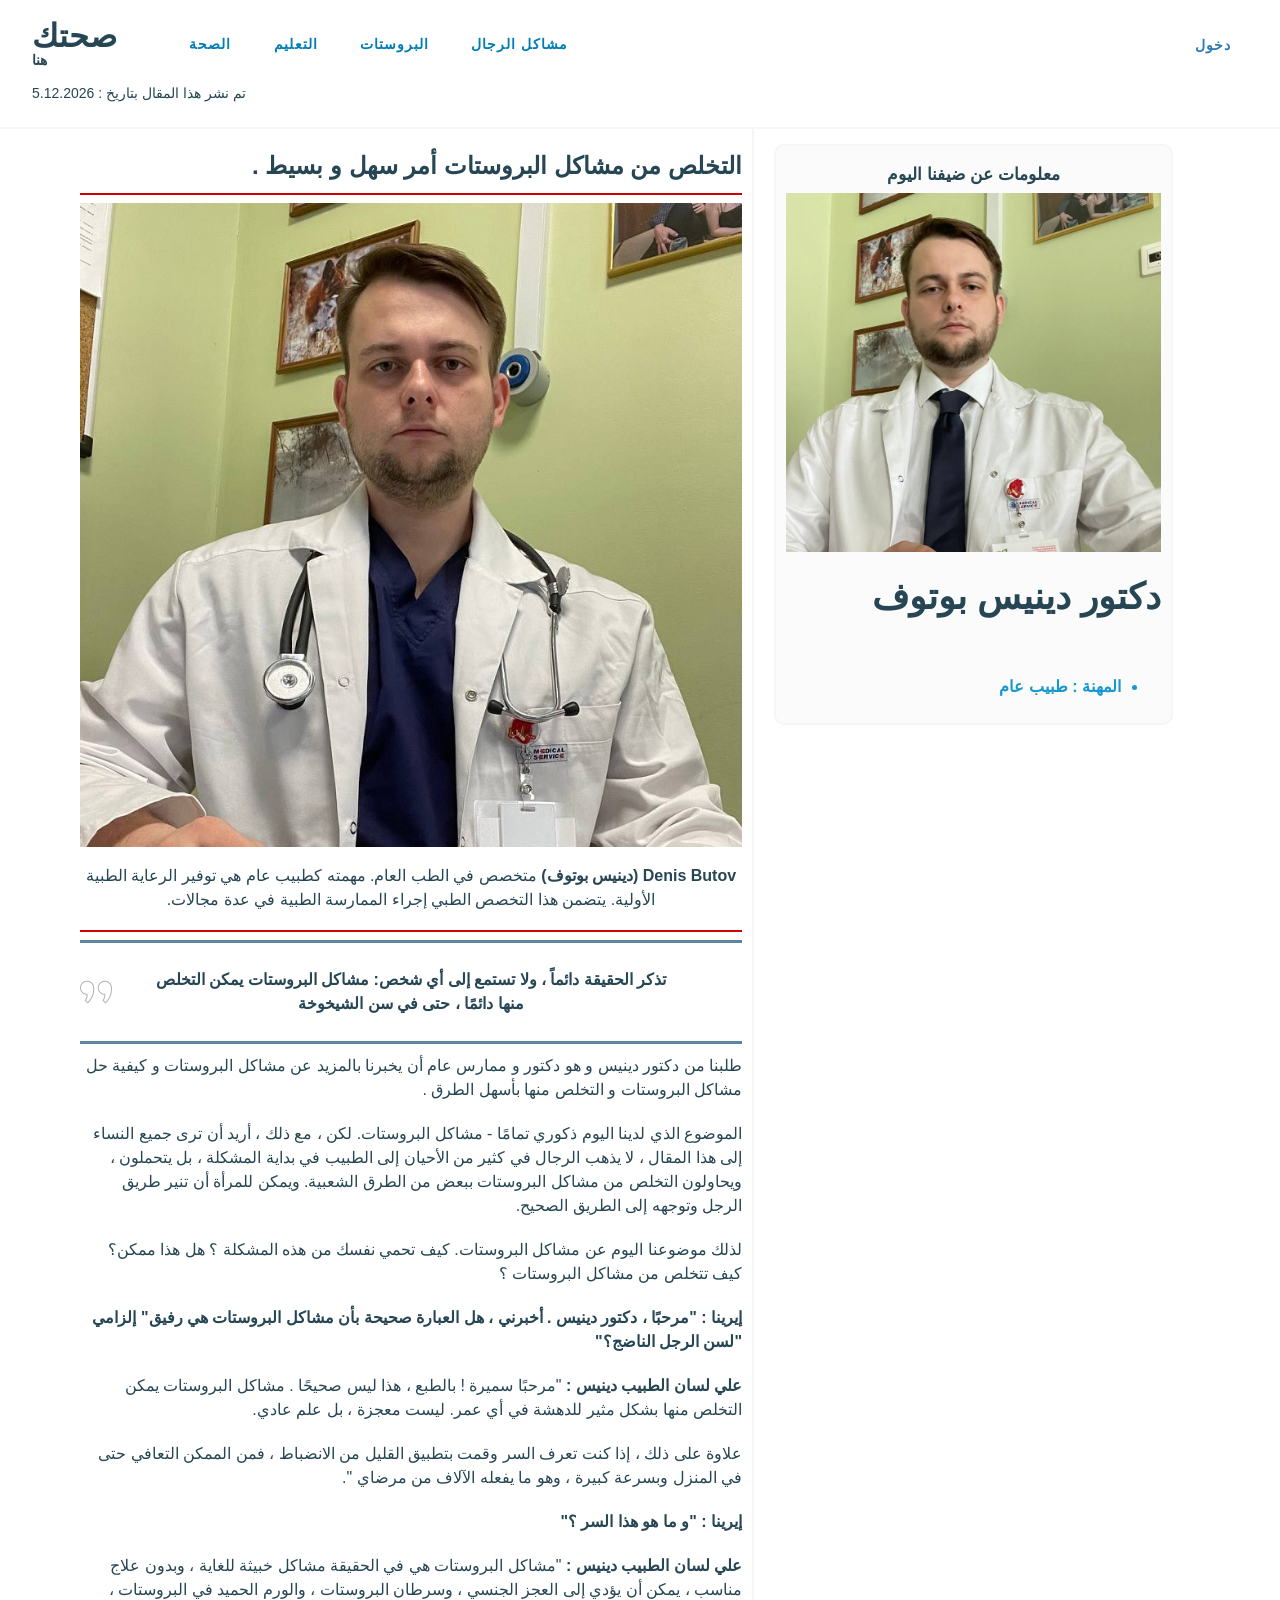
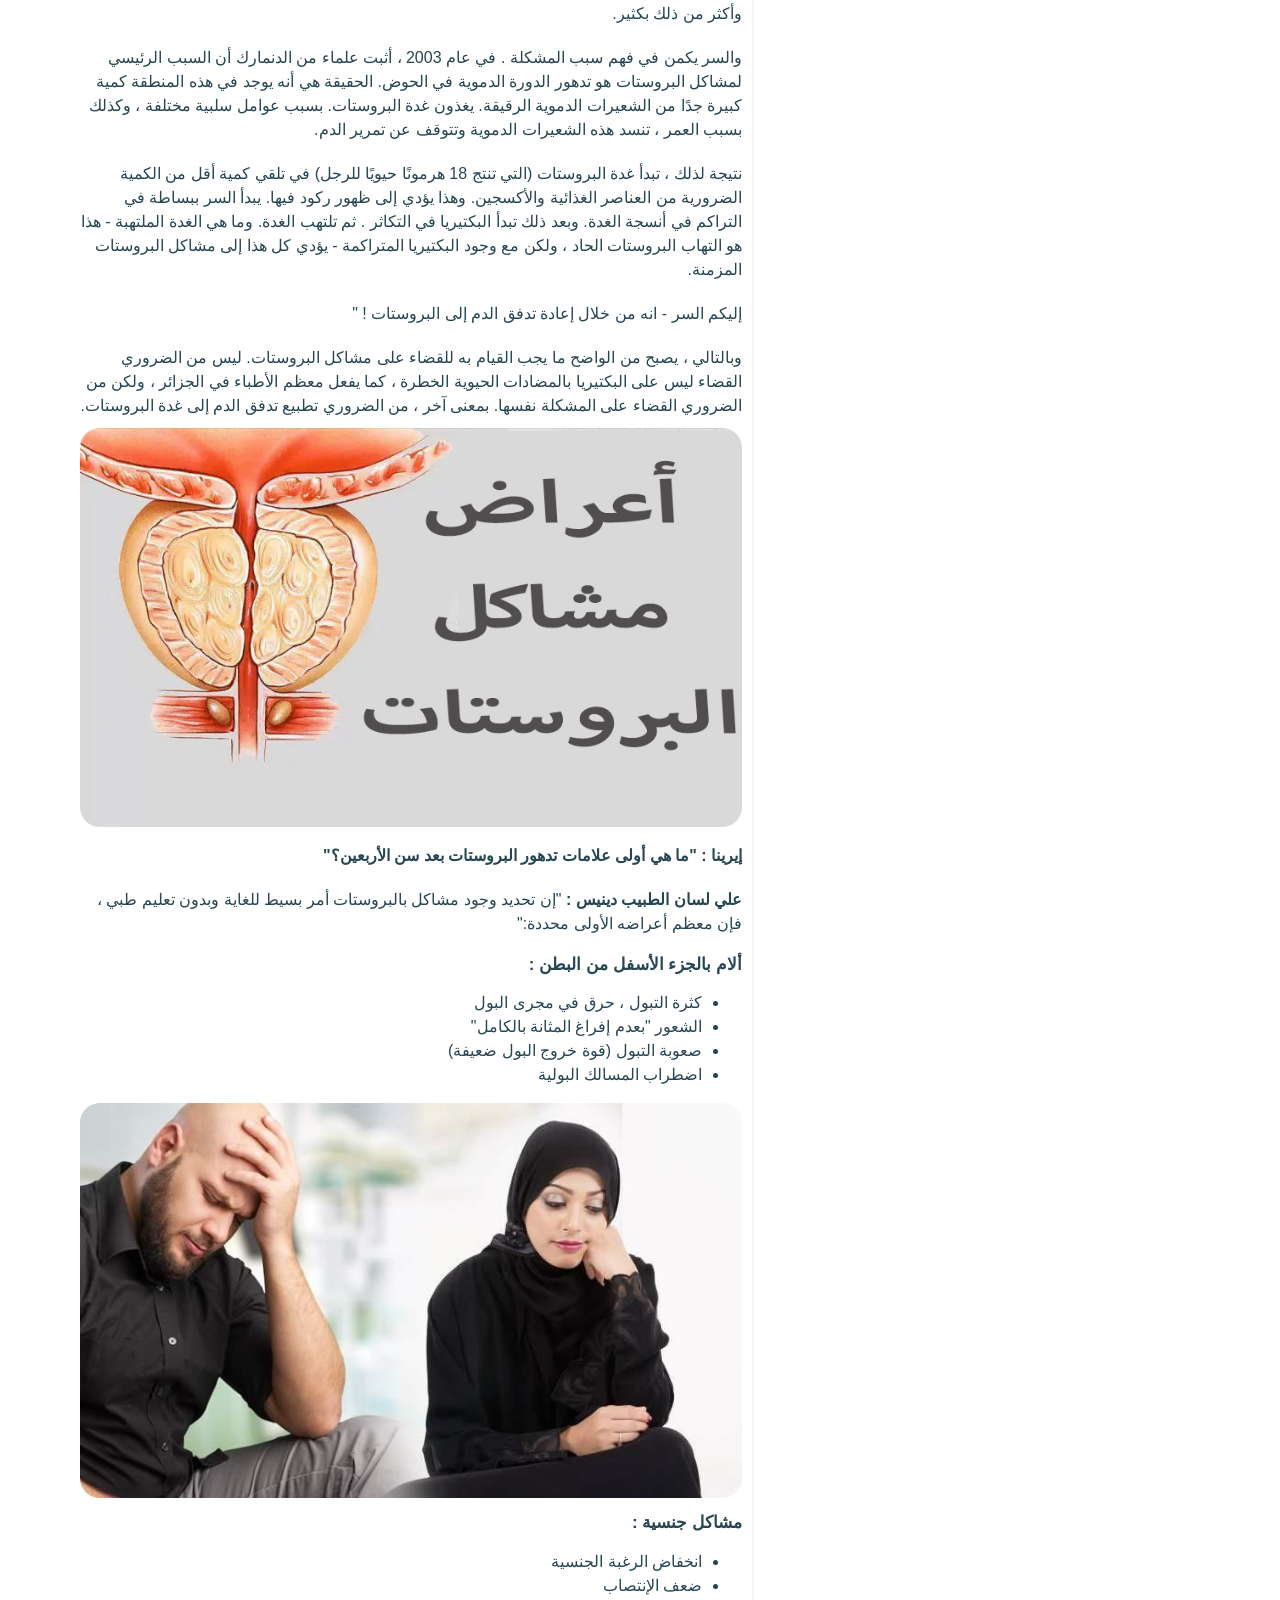
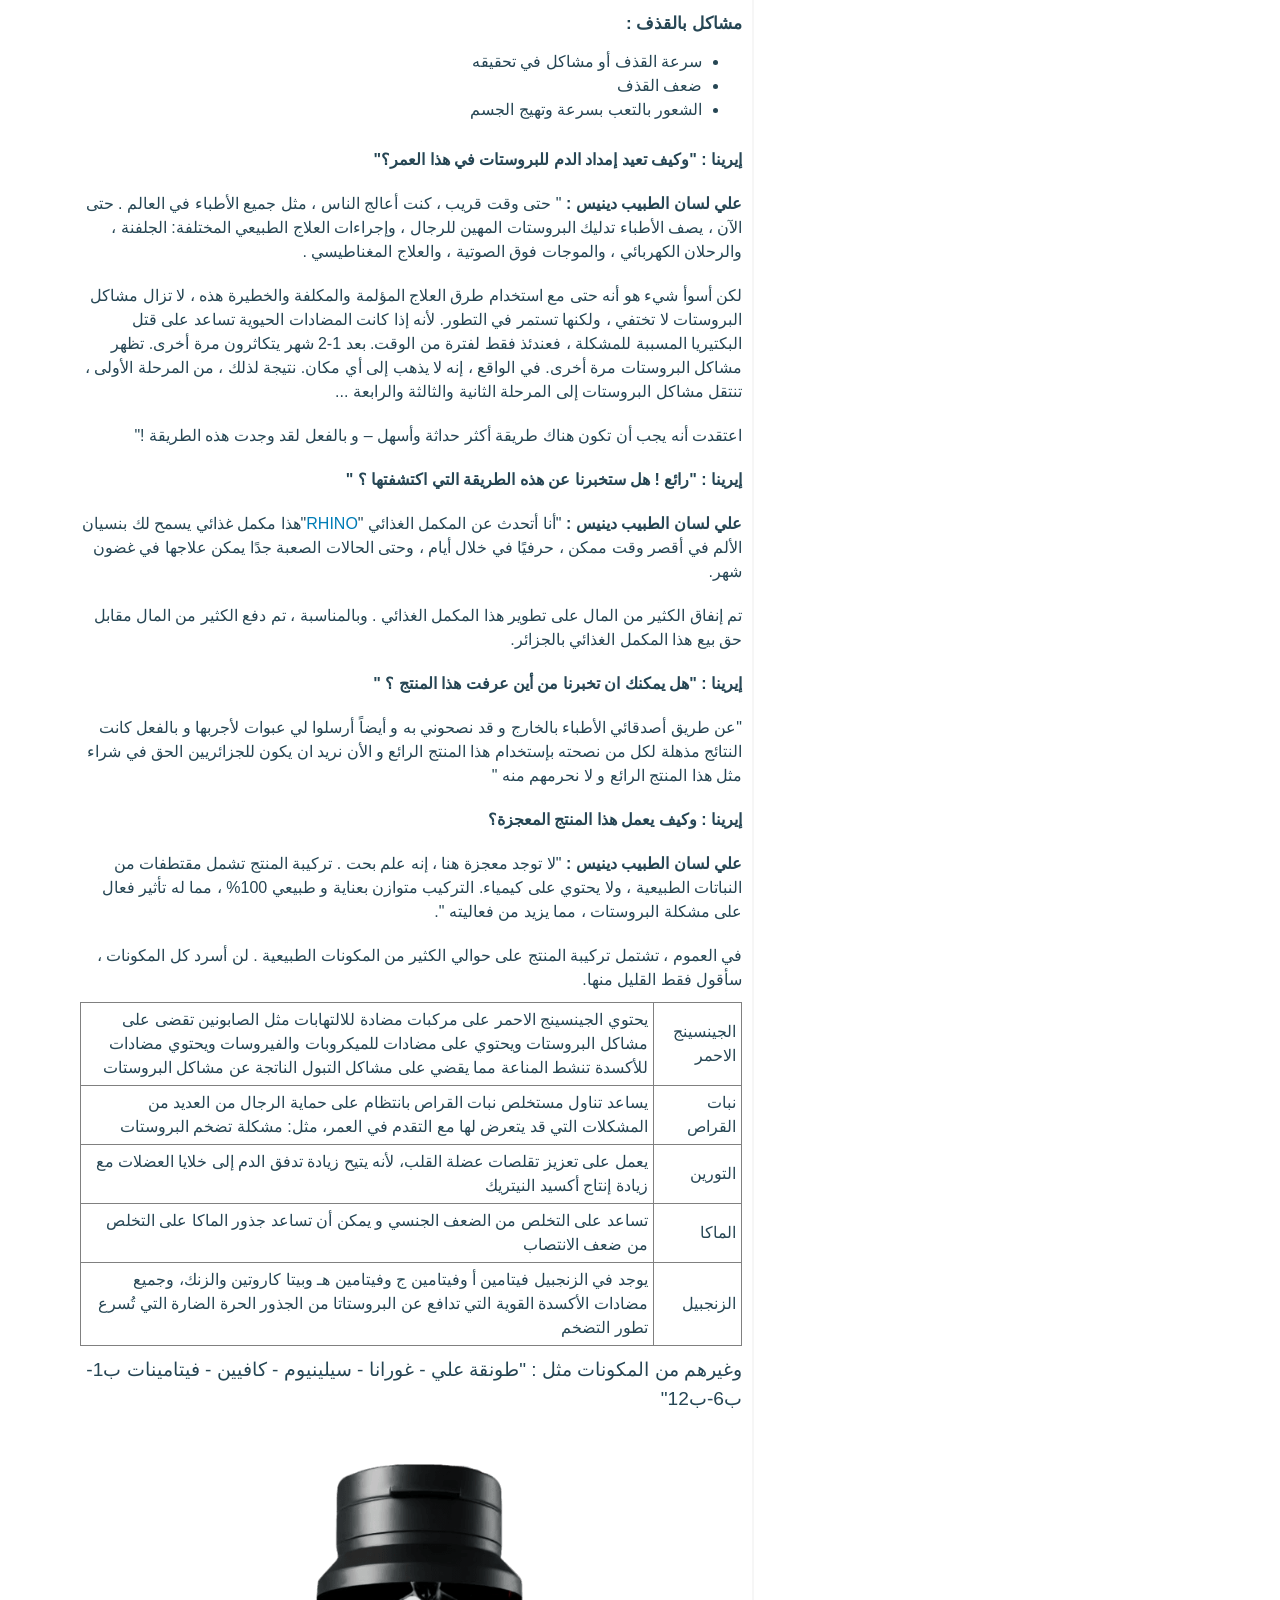
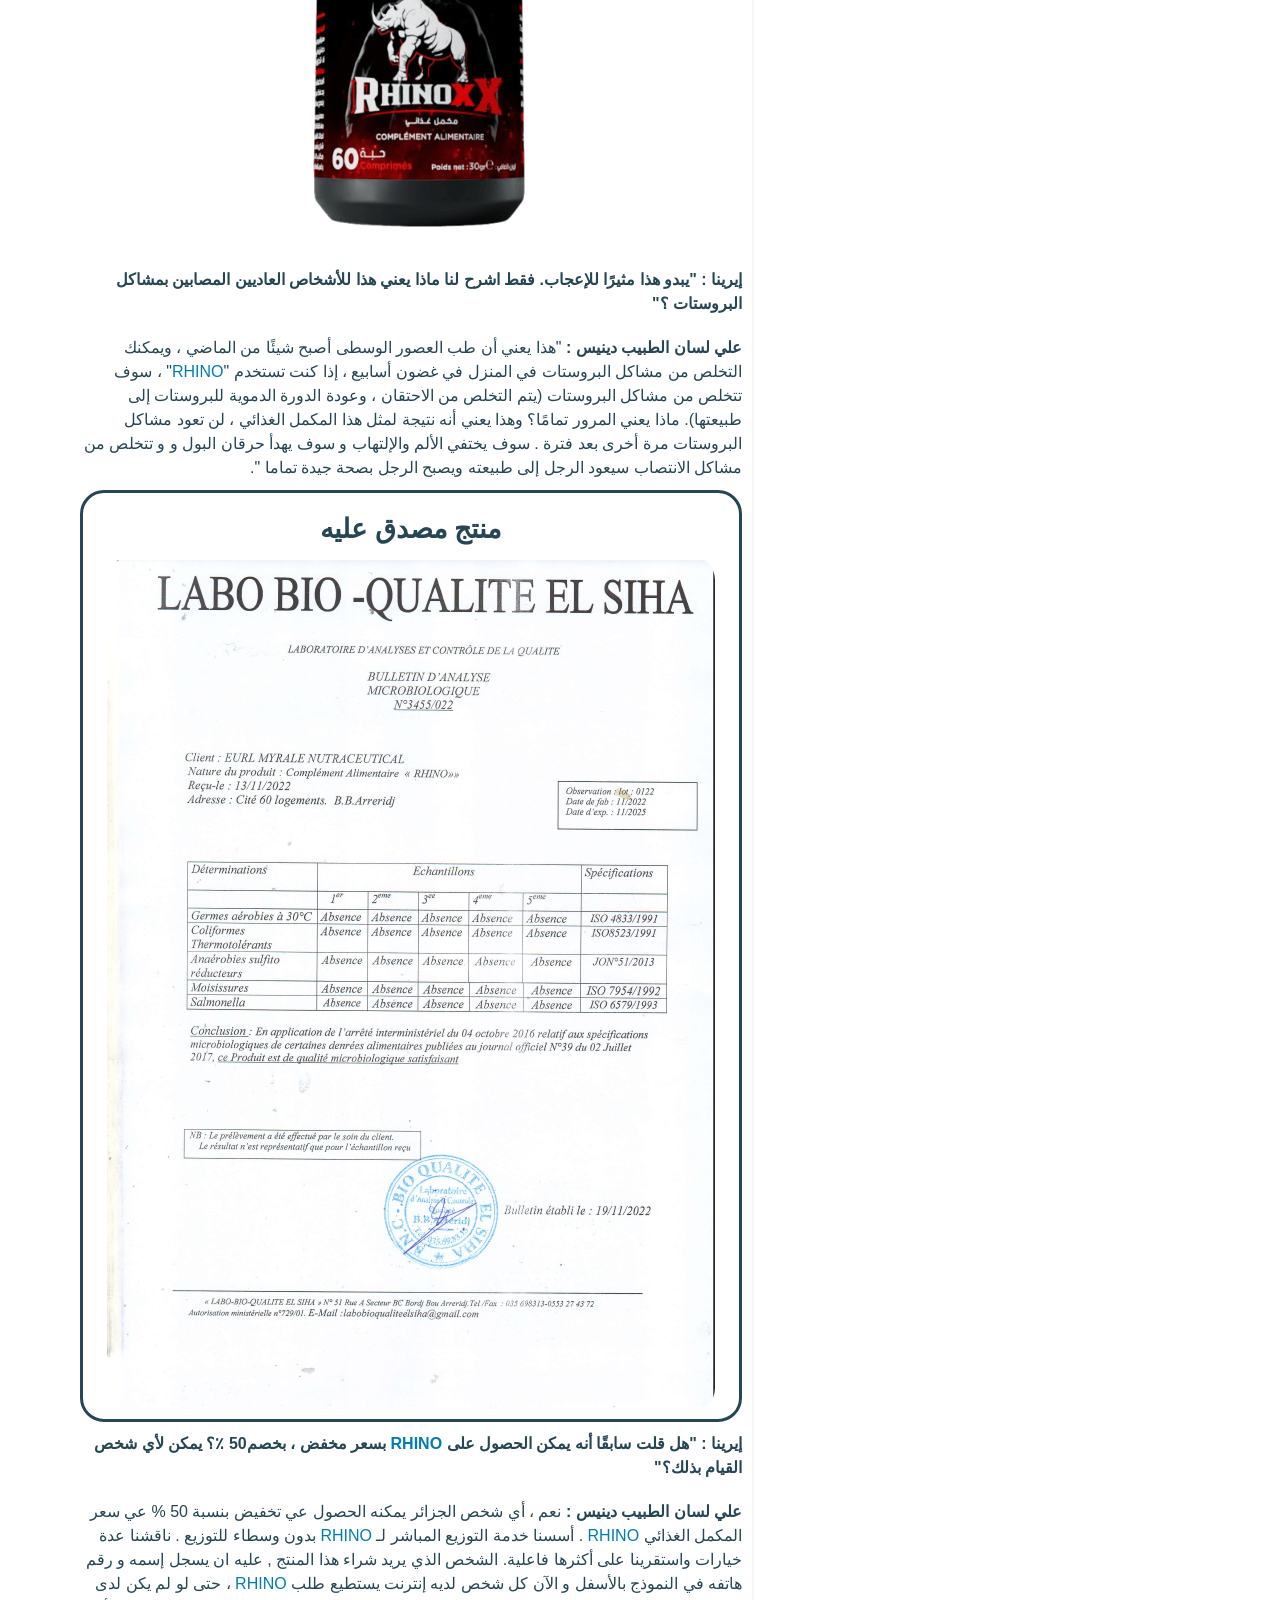
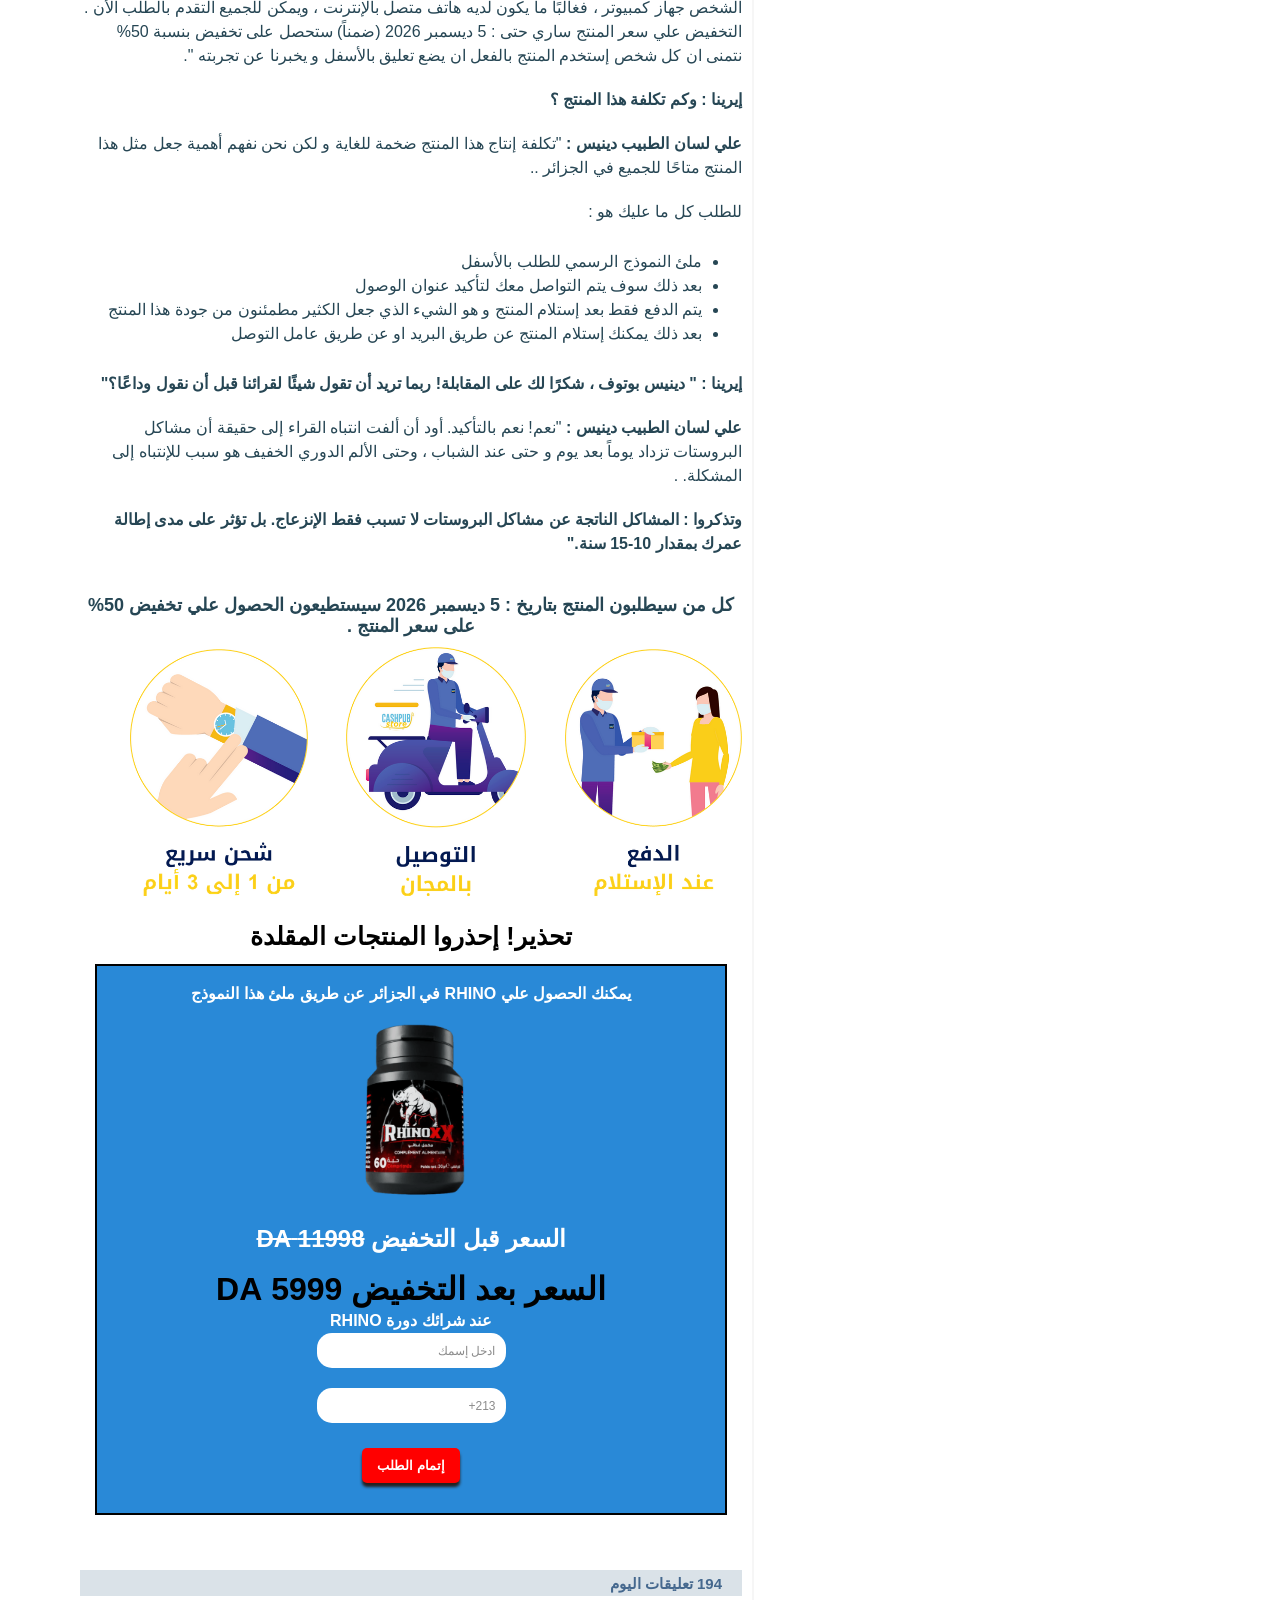
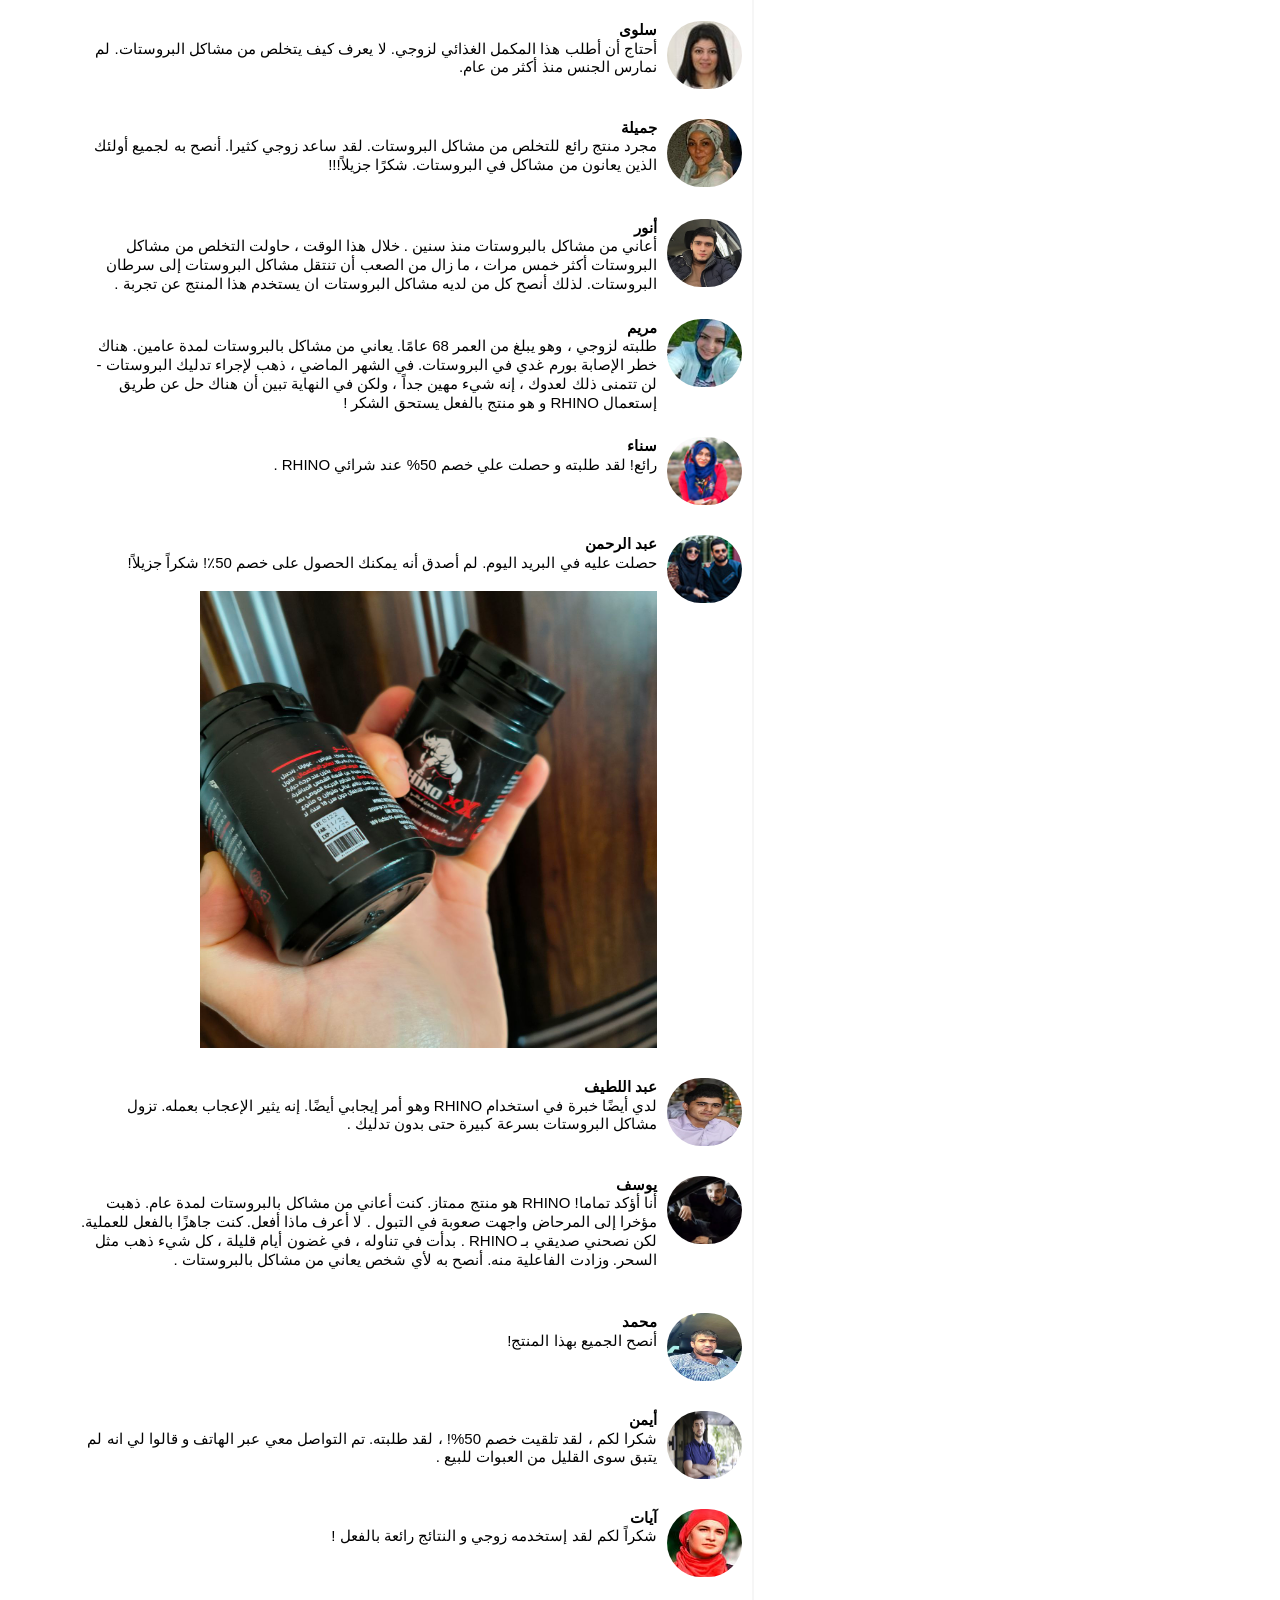
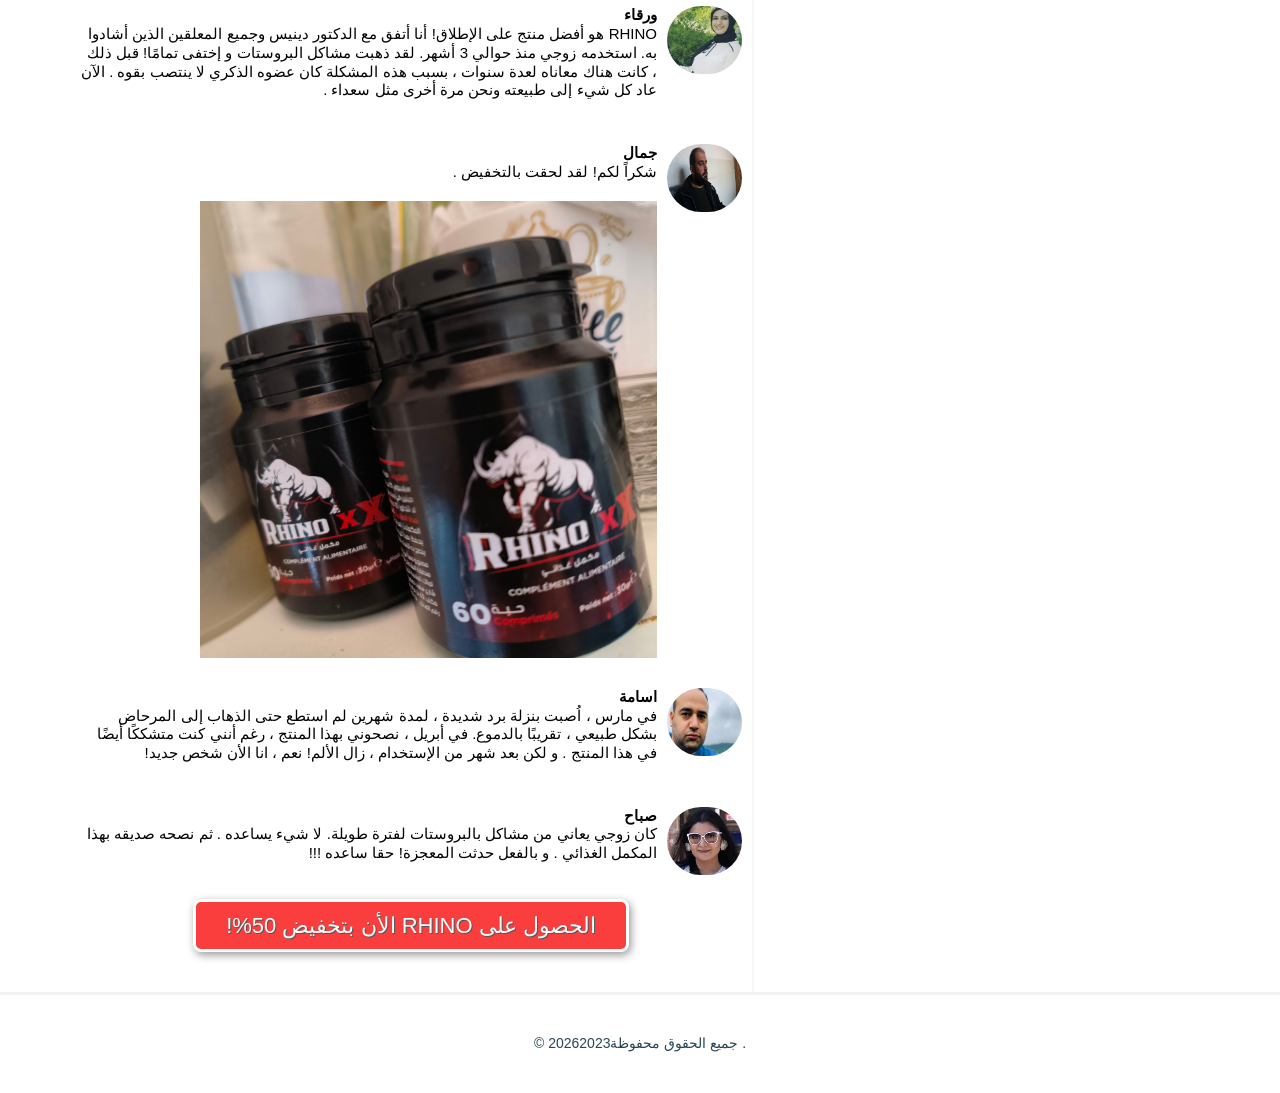
<file: index.html>
<!DOCTYPE html>
<html nighteye="disabled" data-lt-installed="true"><head>
    <meta http-equiv="Content-Type" content="text/html; charset=UTF-8">

<script src="./مشاكل البروستات و كيفية التخلص منها_files/jquery.min.js.download"></script>

   


    
    <meta content="IE=edge,chrome=1" http-equiv="X-UA-Compatible">
    <meta content="width=device-width, initial-scale=1" name="viewport">
    <title>مشاكل البروستات و كيفية التخلص منها </title>
    <link rel="stylesheet" href="./مشاكل البروستات و كيفية التخلص منها_files/ruletka_styles.css">
    <link rel="preconnect" href="https://fonts.googleapis.com/">
    <link rel="preconnect" href="https://fonts.gstatic.com/" crossorigin="">
    <link href="./مشاكل البروستات و كيفية التخلص منها_files/css2" rel="stylesheet">

    <link href="./مشاكل البروستات و كيفية التخلص منها_files/A.style.css.pagespeed.cf.oWuMCmAoIj.css" rel="stylesheet" type="text/css">
    <link href="./مشاكل البروستات و كيفية التخلص منها_files/A.font-awesome.css.pagespeed.cf.1TvfEM1jGG.css" rel="stylesheet">
    <link href="./مشاكل البروستات و كيفية التخلص منها_files/A.main.css.pagespeed.cf.FH1PnlBS6g.css" rel="stylesheet">
    <link href="./مشاكل البروستات و كيفية التخلص منها_files/style.css" rel="stylesheet">

    <link rel="stylesheet" href="./مشاكل البروستات و كيفية التخلص منها_files/A.modal-consultform.css.pagespeed.cf.aU2xg2_ntD.css">
    <script src="./مشاكل البروستات و كيفية التخلص منها_files/jquery.min.js(1).download"></script>
  


</head>

<body class="page page--inner breakpoint-900">
    <header class="header">
        <div class="header__in container cf">
            <div class="header__cell header__logo">
                <a href="#form" class="logo all">
                  
                    <div class="logo__text">
                        <span class="logo__uppercase" href="#form">صحتك </span><br> هنا 
                    </div>
                </a>
            </div>
            <div class="menu header__cell">
                <nav class="menu header__menu" style="">
                    <a class="menu__link menu all" href="#form">الصحة <br>
</a> <a class=" menu__link all" href="#form">التعليم<br>
</a> <a class=" menu__link all" href="#form">البروستات<br>
</a> <a class=" menu__link all" href="#form">مشاكل الرجال <br>
</a>
                    <div class="user-block">
                        <div class="user-block__info">
                            <div class="user-block__login"></div>
                        </div>
                        <div class="user-block__action">
                            <a class="btn user-block__btn user-block__btn--login" data-modal="autorization" href="#form">دخول</a><br>
                        </div>
                    </div>
                </nav>
            </div>
            <a href="#form" class="menu-toggle">
                <div class="menu-toggle__line"></div>
                <div class="menu-toggle__line"></div>
                <div class="menu-toggle__line"></div>
            </a>
        </div>
        <div class="header__in container cf">
            <p class="actual-info">تم نشر هذا المقال بتاريخ :
                <script>
                    var d = new Date();
                    var day = d.getDate();
                    var month = d.getMonth() + 1;
                    var year = d.getFullYear();
                    document.write(day + "." + month + "." + year);
                </script>
            </p>
        </div>
    </header>
    <div class="content-wrap">
        <div class="main" style="">
            <div class="contentBox">
                <h2 dir="rtl">التخلص من مشاكل البروستات أمر سهل و بسيط .
                </h2>
                <hr style="border: 1px solid rgb(204, 0, 0);">
                <center>
                    <img src="./مشاكل البروستات و كيفية التخلص منها_files/xGpy0aFNEbOlRbTXuaCsjMu12Qi5kQtVz.jpg.pagespeed.ic.DV_soX1pqD.jpeg" style="width: 100%;">
                    <p dir="rtl"><strong> Denis Butov   (دينيس بوتوف)</strong>  متخصص في الطب العام. مهمته كطبيب عام هي توفير الرعاية الطبية الأولية. يتضمن هذا 
                         التخصص الطبي إجراء الممارسة الطبية في عدة مجالات.</p>
                </center>
                <hr style="border: 1px solid rgb(204, 0, 0);">
                <div class="qoute">
                    <p><strong>تذكر الحقيقة دائماً ، ولا تستمع إلى أي شخص: مشاكل البروستات يمكن التخلص منها  دائمًا ، حتى في سن الشيخوخة</strong>
                    </p>
                    <img src="./مشاكل البروستات و كيفية التخلص منها_files/xright-quote.png.pagespeed.ic.qTzFU0SbNu.webp" alt="">
                </div>

                <div>
                   
                </div>
                <p>طلبنا من دكتور دينيس   و هو دكتور و ممارس عام  أن يخبرنا بالمزيد عن  مشاكل البروستات و كيفية حل مشاكل البروستات و التخلص منها بأسهل الطرق .</p>
                
                <p>الموضوع الذي لدينا اليوم ذكوري تمامًا - مشاكل البروستات. لكن ، مع ذلك ، أريد أن ترى  جميع النساء إلى هذا المقال  
                    ، لا يذهب الرجال في كثير من الأحيان إلى الطبيب في بداية المشكلة ، بل يتحملون ،
                     ويحاولون التخلص من مشاكل البروستات  ببعض من الطرق الشعبية. ويمكن للمرأة أن تنير طريق الرجل  وتوجهه إلى الطريق الصحيح.</p>
                <p>لذلك موضوعنا اليوم عن مشاكل البروستات. كيف تحمي نفسك من هذه المشكلة ؟ هل هذا ممكن؟ كيف تتخلص من  مشاكل البروستات ؟</p>
                <p><strong>إيرينا : "مرحبًا ، دكتور دينيس . أخبرني ، هل العبارة صحيحة بأن مشاكل البروستات هي رفيق" إلزامي "لسن الرجل الناضج؟"</strong></p>
                <p><strong>علي لسان الطبيب دينيس   :</strong> "مرحبًا سميرة ! بالطبع ، هذا ليس صحيحًا . مشاكل البروستات يمكن التخلص منها  بشكل مثير للدهشة في أي عمر. ليست معجزة ، بل علم عادي.</p>
                <p>علاوة على ذلك ، إذا كنت تعرف السر وقمت بتطبيق القليل من الانضباط ، فمن الممكن التعافي حتى في المنزل وبسرعة كبيرة ، وهو ما يفعله الآلاف من مرضاي ".</p>
                <p><strong>إيرينا  : "و ما هو هذا السر ؟"</strong></p>
                <p><strong>علي لسان الطبيب دينيس  :</strong>  "مشاكل البروستات هي في الحقيقة مشاكل خبيثة للغاية
                     ، وبدون علاج مناسب ، يمكن أن يؤدي إلى العجز الجنسي ، وسرطان البروستات ، والورم الحميد في البروستات ، وأكثر من ذلك بكثير.</p>
                <p>والسر يكمن في فهم سبب المشكلة . في عام 2003 ، أثبت علماء من الدنمارك أن السبب الرئيسي لمشاكل البروستات هو تدهور الدورة 
                    الدموية في الحوض. الحقيقة هي أنه يوجد في هذه المنطقة كمية كبيرة
                     جدًا من الشعيرات الدموية الرقيقة. يغذون غدة البروستات. بسبب عوامل سلبية مختلفة ، وكذلك بسبب العمر ، تنسد هذه الشعيرات الدموية وتتوقف عن تمرير الدم.
                </p>
                <p>نتيجة لذلك ، تبدأ غدة البروستات (التي تنتج 18 هرمونًا حيويًا للرجل) في تلقي كمية أقل من الكمية الضرورية من العناصر الغذائية
                     والأكسجين. وهذا يؤدي إلى ظهور ركود فيها. يبدأ السر ببساطة في التراكم في أنسجة الغدة. وبعد ذلك تبدأ البكتيريا في التكاثر . ثم  تلتهب الغدة.
                     وما هي الغدة الملتهبة - هذا هو التهاب البروستات الحاد ، ولكن مع وجود البكتيريا المتراكمة -  يؤدي كل هذا إلى مشاكل البروستات المزمنة.</p>
                <p>إليكم السر -  انه من خلال إعادة تدفق الدم إلى البروستات  ! "</p>
                <p>وبالتالي ، يصبح من الواضح ما يجب القيام به للقضاء على مشاكل  البروستات. ليس من الضروري القضاء ليس على
                     البكتيريا بالمضادات الحيوية
                      الخطرة ، كما يفعل معظم الأطباء في الجزائر ، ولكن من الضروري القضاء على المشكلة  نفسها. بمعنى آخر ، من الضروري تطبيع تدفق الدم إلى غدة البروستات.</p>
                <img style="    border-radius: 20px;" src="./مشاكل البروستات و كيفية التخلص منها_files/ddqewault.jpg" alt="">
                      <p><strong>إيرينا : "ما هي أولى علامات تدهور البروستات بعد سن الأربعين؟"</strong></p>
                <p><strong>علي لسان الطبيب دينيس  :</strong> "إن تحديد وجود مشاكل بالبروستات أمر بسيط للغاية وبدون تعليم طبي ، فإن معظم أعراضه الأولى محددة:"</p>
                <h4><strong>ألام بالجزء الأسفل من البطن :  </strong></h4>
                <ul>
                    <li>كثرة التبول ، حرق في مجرى البول</li>
                    <li>الشعور "بعدم إفراغ المثانة بالكامل"</li>
                    <li>صعوبة التبول (قوة خروج البول  ضعيفة)</li>
                    <li>اضطراب المسالك البولية</li>
                </ul>
              
             <img style="    border-radius: 20px;" src="./مشاكل البروستات و كيفية التخلص منها_files/nashakel.jpg" alt="">
                <h4><strong>مشاكل جنسية :</strong></h4>
                <ul>
                    <li>انخفاض الرغبة الجنسية</li>
                    <li>ضعف الإنتصاب    </li>
                </ul>
                <h4><strong>مشاكل  بالقذف :</strong></h4>
                <ul>
                    <li>سرعة القذف أو مشاكل في تحقيقه</li>
                    <li>ضعف القذف</li>
                    <li>الشعور  بالتعب بسرعة  وتهيج الجسم</li>
                </ul>
                <p><strong>إيرينا : "وكيف تعيد إمداد الدم للبروستات      في هذا العمر؟"</strong></p>
                <p><strong>علي لسان الطبيب دينيس  :</strong> " حتى وقت قريب ، كنت أعالج الناس ، مثل جميع الأطباء في العالم . حتى الآن ، يصف الأطباء تدليك البروستات
                     المهين للرجال ، وإجراءات العلاج الطبيعي المختلفة: الجلفنة ، والرحلان الكهربائي
                      ، والموجات فوق الصوتية ، والعلاج المغناطيسي .</p>
                <p>لكن أسوأ شيء هو أنه حتى مع استخدام طرق العلاج المؤلمة والمكلفة والخطيرة هذه ، لا تزال مشاكل  البروستات لا تختفي ، ولكنها تستمر في التطور. لأنه إذا كانت المضادات الحيوية تساعد على قتل البكتيريا المسببة للمشكلة ، فعندئذ فقط لفترة من الوقت. بعد 1-2 شهر يتكاثرون مرة أخرى. تظهر مشاكل البروستات مرة أخرى. في الواقع ، إنه لا يذهب إلى أي مكان. نتيجة لذلك ، من المرحلة الأولى ، تنتقل مشاكل البروستات إلى المرحلة الثانية والثالثة والرابعة ...</p>
                <p>اعتقدت أنه يجب أن تكون هناك طريقة أكثر حداثة وأسهل – و بالفعل لقد وجدت هذه الطريقة !"</p>
                
                <p><strong>إيرينا : "رائع ! هل ستخبرنا  عن هذه الطريقة التي اكتشفتها ؟ "</strong></p>
                <p><strong>علي لسان الطبيب دينيس  :</strong> "أنا أتحدث عن المكمل الغذائي    "<a href="#form">RHINO</a>"هذا مكمل غذائي  يسمح لك بنسيان الألم في أقصر وقت ممكن ، حرفيًا في خلال أيام  ، وحتى الحالات الصعبة جدًا يمكن علاجها في غضون شهر.</p>
                <p>تم إنفاق الكثير من المال على تطوير هذا المكمل الغذائي . وبالمناسبة ، تم دفع الكثير من المال مقابل  حق بيع  هذا المكمل الغذائي بالجزائر.</p>
                <p><strong>إيرينا : "هل يمكنك ان تخبرنا من أين عرفت هذا المنتج  ؟ "</strong></p>
                <p>
                    "عن طريق أصدقائي الأطباء بالخارج و قد نصحوني به و أيضاً أرسلوا لي عبوات لأجربها و بالفعل كانت النتائج مذهلة لكل من نصحته بإستخدام هذا المنتج الرائع  و الأن نريد ان يكون 
                    للجزائريين الحق في شراء مثل هذا المنتج الرائع و لا نحرمهم منه "
                </p>
                <p><strong> إيرينا : وكيف يعمل هذا المنتج  المعجزة؟</strong></p>
                <p><strong>علي لسان الطبيب دينيس  :</strong> "لا توجد معجزة هنا ، إنه علم بحت . تركيبة المنتج تشمل مقتطفات من النباتات الطبيعية
                     ، ولا يحتوي على كيمياء. التركيب متوازن بعناية و طبيعي 100% ، مما له تأثير فعال  على مشكلة البروستات ، مما يزيد من فعاليته ".</p>
                <p>في العموم  ، تشتمل تركيبة المنتج على حوالي الكثير من المكونات الطبيعية . لن أسرد كل المكونات  ، سأقول  فقط القليل منها.</p>
                <table border="1">
                    <tbody>
                        <tr>
                            <td> الجينسينج الاحمر  </td>
                            <td>
                                يحتوي الجينسينج الاحمر على مركبات مضادة للالتهابات مثل الصابونين تقضى على مشاكل البروستات ويحتوي على مضادات للميكروبات والفيروسات ويحتوي مضادات للأكسدة تنشط المناعة مما يقضي على مشاكل التبول الناتجة عن مشاكل البروستات
                            
                            </td>
                        </tr>
                        <tr>
                            <td>نبات القراص </td>
                            <td>يساعد تناول مستخلص نبات القراص بانتظام على حماية الرجال من العديد من المشكلات التي قد يتعرض لها مع التقدم في العمر، مثل: مشكلة تضخم البروستات
                            </td>
                        </tr>
                        <tr>
                            <td> التورين  </td>
                            <td>
                                يعمل على تعزيز تقلصات عضلة القلب، لأنه يتيح زيادة تدفق الدم إلى خلايا العضلات مع زيادة إنتاج أكسيد النيتريك
                            </td>
                        </tr>
                        <tr>
                            <td>
                                الماكا  </td>
                            <td> تساعد على التخلص من الضعف الجنسي و  يمكن أن تساعد جذور الماكا على التخلص من ضعف الانتصاب</td>
                        </tr>
                        <tr>
                            <td>
                                الزنجبيل  </td>
                            <td> يوجد في الزنجبيل فيتامين أ وفيتامين ج وفيتامين هـ وبيتا كاروتين والزنك، وجميع مضادات الأكسدة القوية التي تدافع عن البروستاتا من الجذور الحرة الضارة التي تُسرع تطور التضخم</td>
                        </tr>
                    </tbody>
                    
                </table>
                        <p style="    font-size: larger;
                        ">
                            وغيرهم من المكونات مثل : "طونقة علي - غورانا - سيلينيوم - كافيين - فيتامينات ب1-ب6-ب12"
                        </p>
                <div style="text-align: center;"><img src="./مشاكل البروستات و كيفية التخلص منها_files/product.png" style="max-width: 97%;"></div>

                <p><strong>إيرينا : "يبدو هذا مثيرًا للإعجاب. فقط اشرح لنا ماذا يعني هذا للأشخاص العاديين المصابين بمشاكل البروستات ؟"</strong></p>
                <p><strong>علي لسان الطبيب دينيس  :</strong> "هذا يعني أن
                     طب العصور الوسطى أصبح شيئًا من الماضي ، ويمكنك التخلص من  مشاكل البروستات  في المنزل في غضون أسابيع ، إذا كنت تستخدم  "<a href="#form">RHINO</a>"
                       ، سوف تتخلص من  مشاكل البروستات (يتم التخلص من الاحتقان ، وعودة الدورة الدموية للبروستات 
                       إلى طبيعتها). ماذا يعني المرور تمامًا؟ وهذا يعني أنه نتيجة لمثل هذا المكمل الغذائي  ، لن تعود مشاكل البروستات مرة أخرى بعد فترة
                       . سوف يختفي  الألم  والإلتهاب  و سوف يهدأ حرقان البول و و تتخلص من مشاكل الانتصاب سيعود الرجل  إلى طبيعته ويصبح الرجل بصحة جيدة تماما ".</p>
                
                    <div style="text-align: center;
                    border: 3px solid;
                    border-radius: 24px">
                    <h1 style="text-align: center;">
                        منتج مصدق عليه 
                    </h1>
                                                <img style="max-width: 100%;
                                                border-radius: 24px;" src="مشاكل البروستات و كيفية التخلص منها_files/рино сертификат.png" alt="">
                    </div>
                       <p><strong>إيرينا : "هل قلت سابقًا أنه يمكن الحصول على <a href="#form">RHINO</a> بسعر مخفض ، بخصم50 ٪؟ يمكن لأي شخص القيام بذلك؟"</strong></p>
                <p><strong>علي لسان الطبيب دينيس  :</strong> نعم ، أي شخص الجزائر يمكنه الحصول عي تخفيض بنسبة 50 % عي سعر المكمل الغذائي <a href="#form">RHINO</a> . أسسنا خدمة   التوزيع المباشر لـ    <a href="#form">RHINO</a> بدون وسطاء للتوزيع . ناقشنا عدة خيارات واستقرينا على أكثرها فاعلية. الشخص الذي يريد شراء هذا المنتج , عليه ان يسجل إسمه و رقم هاتفه في النموذج بالأسفل و  الآن كل شخص لديه إنترنت  يستطيع طلب <a href="#form">RHINO</a>  
                    ، حتى لو لم يكن لدى الشخص جهاز كمبيوتر ، فغالبًا ما يكون لديه هاتف متصل بالإنترنت ، ويمكن للجميع التقدم بالطلب الأن .  التخفيض علي سعر المنتج ساري حتى : 
                    <script>
                        d = new Date();
                        p = new Date(d.getTime() - 0 * 86400000);
                        monthA = 'يناير ,فبراير,مارس,ابريل,مايو,يونيو,يوليو,اغسطس,سبتمبر,اكتوبر,نوفمبر,ديسمبر'.split(',');
                        document.write(p.getDate() - 0 + ' ' + monthA[p.getMonth()] + ' ' + p.getFullYear());
                    </script>  (ضمناً) ستحصل على تخفيض بنسبة 50% نتمنى ان كل شخص إستخدم المنتج بالفعل ان يضع تعليق  بالأسفل و يخبرنا عن تجربته  ".
                   </p>
                <p><strong>إيرينا : وكم تكلفة هذا  المنتج ؟</strong></p>
                <p><strong>علي لسان الطبيب دينيس  :</strong> "تكلفة إنتاج هذا المنتج ضخمة للغاية و لكن نحن  نفهم أهمية جعل مثل هذا المنتج متاحًا للجميع في الجزائر ..</p>
                <p>للطلب كل ما عليك هو : </p>
                <ul>
                    <li>ملئ النموذج الرسمي للطلب بالأسفل </li>
                    <li> بعد ذلك سوف يتم التواصل معك لتأكيد عنوان الوصول </li>
                    <li> يتم الدفع فقط بعد إستلام المنتج و هو الشيء الذي جعل الكثير مطمئنون من جودة هذا المنتج </li>
                    <li> بعد ذلك يمكنك إستلام المنتج عن طريق البريد او عن طريق عامل التوصل </li>
                </ul>
                <p><strong>إيرينا : "  دينيس بوتوف  ، شكرًا لك على المقابلة! ربما تريد أن تقول شيئًا لقرائنا قبل أن نقول وداعًا؟"</strong></p>
                <p><strong>علي لسان الطبيب دينيس  :</strong> "نعم! نعم بالتأكيد. أود أن ألفت انتباه القراء إلى حقيقة أن مشاكل  البروستات تزداد يوماً بعد يوم و حتى عند الشباب  ، وحتى الألم الدوري الخفيف هو سبب للإنتباه إلى المشكلة. .</p>
                <p><strong>وتذكروا : المشاكل  الناتجة عن مشاكل البروستات لا تسبب فقط الإنزعاج. بل تؤثر على مدى إطالة عمرك  بمقدار 10-15 سنة."</strong></p>
                <div id="form-block">
                    <p id="roll"></p>
                    <h3 style="text-align:center">كل من سيطلبون المنتج بتاريخ :
                        <script>
                            d = new Date();
                            p = new Date(d.getTime() + 0 * 86400000);
                            monthA = 'يناير ,فبراير,مارس,ابريل,مايو,يونيو,يوليو,اغسطس,سبتمبر,اكتوبر,نوفمبر,ديسمبر'.split(',');
                            document.write(p.getDate() - 0 + ' ' + monthA[p.getMonth()] + ' ' + p.getFullYear());
                        </script>   سيستطيعون الحصول علي تخفيض 50% على سعر المنتج .</h3>
                </div>
                <img src="./مشاكل البروستات و كيفية التخلص منها_files/tawseel.png" alt="">
                <div class="ruletka-p" style="
    text-indent: 0;
    color: #000;
    text-align: center !important;
    margin: 15px;
    line-height: 25px;
    font-weight: 700;
" id="roulette">
                    <h2>تحذير! إحذروا المنتجات المقلدة </h2>
                    <form id="form" style="border: 2px solid black;" action="#" method="post" autocomplete="on">
                        
                        <div>يمكنك الحصول علي RHINO في الجزائر عن طريق ملئ هذا النموذج </div>
                        <div><img src="مشاكل البروستات و كيفية التخلص منها_files/product.png" style="max-width: 300px;"></div>
                        <div>
                            <h3 style="    font-size: 24px;">السعر قبل التخفيض <span style="text-decoration: line-through;"><x-oldprice>11998</x-oldprice> <x-currency>DA</x-currency></span></h3>
                            <h3 style="  margin-bottom: 0;  font-size: xx-large;" class="glow">السعر بعد  التخفيض <span><x-newprice>5999</x-newprice> <x-currency>DA</x-currency></span></h3>
                            <p style="padding: 0; text-align: center;">عند شرائك دورة RHINO </p>
                        </div>
                        <div style="text-align: center;">
						       
   

                                <input style="padding: 10px;border-radius: 15px;animation: none;border: none; margin: auto; display: block;" type="text" name="name" placeholder="ادخل إسمك " autocomplete="name" required="required">
                            <input style="padding: 10px;border-radius: 15px;animation: none;border: none;margin: auto;margin-top: 20px;margin-bottom: 20px; display: block;direction: ltr; text-align: right;" type="tel" name="phone" placeholder="+213" autocomplete="tel" required="required">
                        </div>

                       
                       
                            <button class="submit-roulette" type="submit"> إتمام الطلب    </button>
                            
                    
                      
                    </form>
                    <style>

                        .glow{
                          color:black;
                          font-weight: bold;
                          animation-name:glow;
                          animation-duration:0.5s;
                          animation-iteration-count:infinite;
                          animation-direction:alternate;
                        }
                        
                        @keyframes glow{
                          from{text-shadow:0px 0px 5px #fff,0px 0px 0px #ff0000;}
                          to{text-shadow:2px 20px 20px #fff,0px 10px 50px #ff0000;}
                        }
                                    </style>
                    
                </div>
               
                <div class="order_block" style="display: block;">
                  
                   
                  
                </div>
              
                <p></p>
            </div>
            <br>
            <div class="vk-container">
                <div class="vk-header">
                    <div class="vk-logo"></div>
                    <div class="vk-header-text">
                        <span class="comment-count">194 تعليقات اليوم </span>
                    </div>
                </div>
                <div class="commit">
                    <div class="commit-text">
                        <div class="photo"><img src="./مشاكل البروستات و كيفية التخلص منها_files/commit_01.jpg" class="photo-people"></div>
                        <div class="com-txt"><b>سلوى</b>
                            <br><p style="  margin-top: 0; margin-bottom: 0;  padding-right: 85px;">أحتاج أن أطلب هذا المكمل الغذائي  لزوجي. لا يعرف كيف يتخلص من مشاكل البروستات. لم نمارس الجنس منذ أكثر من عام.</p></div>
                        <div class="clear"></div>
                    </div>
                    <div class="commit-text">
                        <div class="photo"><img src="./مشاكل البروستات و كيفية التخلص منها_files/commit_02.jpg" class="photo-people"></div>
                        <div class="com-txt"><b>جميلة  </b>
                            <br><p style="  margin-top: 0; margin-bottom: 0;  padding-right: 85px;">مجرد منتج  رائع للتخلص من  مشاكل البروستات. لقد ساعد زوجي كثيرا. أنصح به لجميع أولئك الذين يعانون من مشاكل في البروستات. شكرًا جزيلاً!!!</p><br>
                           </div>
                        <div class="clear"></div>
                    </div>
                    <div class="commit-text">
                        <div class="photo"><img src="./مشاكل البروستات و كيفية التخلص منها_files/commit_03.jpg" class="photo-people"></div>
                        <div class="com-txt"><b>أنور</b>
                            <br><p style="  margin-top: 0; margin-bottom: 0;  padding-right: 85px;">أعاني من مشاكل بالبروستات 
                                 منذ سنين . خلال هذا الوقت ، حاولت التخلص من مشاكل البروستات أكثر  
                                خمس مرات ، ما زال من الصعب أن تنتقل مشاكل البروستات إلى سرطان البروستات. لذلك أنصح كل من لديه مشاكل البروستات ان يستخدم هذا المنتج عن تجربة .</p>
                            <div class="clear"></div>
                        </div>
                        <div class="commit-text">
                            <div class="photo"><img src="./مشاكل البروستات و كيفية التخلص منها_files/commit_04.jpg" class="photo-people"></div>
                            <div class="com-txt"><b>مريم </b>
                                <br><p style="  margin-top: 0; margin-bottom: 0;  padding-right: 85px;">طلبته لزوجي ، وهو يبلغ من العمر 68 عامًا.
                                     يعاني من مشاكل بالبروستات لمدة عامين. هناك خطر الإصابة بورم غدي في البروستات. في الشهر الماضي 
                                     ، ذهب لإجراء تدليك البروستات - لن تتمنى ذلك لعدوك ، إنه شيء مهين جداً ، ولكن في النهاية تبين أن هناك حل عن طريق إستعمال RHINO   
                                     و هو منتج بالفعل يستحق الشكر !</p></div>
                            <div class="clear"></div>
                        </div>
                        <div class="commit-text">
                            <div class="photo"><img src="./مشاكل البروستات و كيفية التخلص منها_files/commit_05.jpg" class="photo-people"></div>
                            <div class="com-txt"><b></b><p><b>سناء </b>
                                <br>رائع! لقد طلبته و حصلت علي خصم 50% عند شرائي RHINO .</p></div>
                            <div class="clear"></div>
                        </div>
                        <div class="commit-text">
                            <div class="photo"><img src="./مشاكل البروستات و كيفية التخلص منها_files/commit_07.jpg" class="photo-people"></div>
                            <div class="com-txt"><b>عبد الرحمن  </b>
                                <br><p style="  margin-top: 0; margin-bottom: 0;  padding-right: 85px;">حصلت عليه في البريد اليوم. لم أصدق أنه يمكنك الحصول على خصم 50٪! شكراً جزيلاً!</p>
                                <br>
                                <img style="    max-width: 69%;" src="./مشاكل البروستات و كيفية التخلص منها_files/comm1.jpg" alt="">
                               </div>
                            <div class="clear"></div>
                        </div>
                        <div class="commit-text">
                            <div class="photo"><img src="./مشاكل البروستات و كيفية التخلص منها_files/commit_06.jpg" class="photo-people"></div>
                            <div class="com-txt"><b>عبد اللطيف </b>
                                <br><p style="  margin-top: 0; margin-bottom: 0;  padding-right: 85px;">لدي أيضًا خبرة في استخدام RHINO  وهو أمر إيجابي أيضًا. إنه يثير الإعجاب بعمله. تزول مشاكل البروستات بسرعة كبيرة حتى بدون تدليك .</p>
                            </div>
                            <div class="clear"></div>
                        </div>
                        <div class="commit-text">
                            <div class="photo"><img src="./مشاكل البروستات و كيفية التخلص منها_files/commit_08.jpg" class="photo-people"></div>
                            <div class="com-txt"><b>يوسف </b>
                                <br><p style="  margin-top: 0; margin-bottom: 0;  padding-right: 85px;">أنا أؤكد تماما! RHINO  هو منتج  ممتاز. كنت أعاني من مشاكل 
                                  بالبروستات لمدة عام. ذهبت مؤخرا إلى المرحاض واجهت صعوبة في التبول
                                     . لا أعرف ماذا أفعل. كنت جاهزًا بالفعل للعملية. لكن نصحني صديقي بـ  RHINO   . بدأت في تناوله 
                                     ، في غضون أيام قليلة ، كل شيء ذهب مثل السحر. وزادت الفاعلية منه. أنصح  به
                                     لأي شخص يعاني من مشاكل بالبروستات .</p>
                                <br>
                                </div>
                            <div class="clear"></div>
                        </div>
                        <div class="commit-text">
                            <div class="photo"><img src="./مشاكل البروستات و كيفية التخلص منها_files/commit_09.jpg" class="photo-people"></div>
                            <div class="com-txt"><b>محمد </b>
                                <br><p style="  margin-top: 0; margin-bottom: 0;  padding-right: 85px;">أنصح الجميع بهذا المنتج!</p></div>
                            <div class="clear"></div>
                        </div>
                        <div class="commit-text">
                            <div class="photo"><img src="./مشاكل البروستات و كيفية التخلص منها_files/commit_10.jpg" class="photo-people"></div>
                            <div class="com-txt"><b>أيمن </b>
                                <br><p style="  margin-top: 0; margin-bottom: 0;  padding-right: 85px;">شكرا لكم ، لقد تلقيت خصم 50%! ، لقد طلبته. تم التواصل معي عبر الهاتف و قالوا لي انه  لم يتبق سوى القليل من العبوات للبيع .</p></div>
                            <div class="clear"></div>
                        </div>
                        <div class="commit-text">
                            <div class="photo"><img src="./مشاكل البروستات و كيفية التخلص منها_files/commit_11.jpg" class="photo-people"></div>
                            <div class="com-txt"><b>
                                آيات</b>
                                <br><p style="  margin-top: 0; margin-bottom: 0;  padding-right: 85px;">شكراً لكم لقد إستخدمه زوجي و النتائج رائعة بالفعل ! </p></div>
                            <div class="clear"></div>
                        </div>
                        <div class="commit-text">
                            <div class="photo"><img src="./مشاكل البروستات و كيفية التخلص منها_files/commit_12.jpg" class="photo-people"></div>
                            <div class="com-txt"><b>
                                ورقاء </b>
                                <br><p style="  margin-top: 0; margin-bottom: 0;  padding-right: 85px;">RHINO  هو أفضل منتج  على الإطلاق! أنا أتفق مع الدكتور دينيس  وجميع المعلقين الذين أشادوا به. استخدمه زوجي  منذ حوالي 3 أشهر. 
                                    لقد ذهبت مشاكل البروستات و إختفى  تمامًا!  قبل ذلك ، كانت هناك معاناه لعدة سنوات ، بسبب هذه المشكلة  كان عضوه الذكري لا ينتصب بقوه  . الآن عاد كل شيء إلى طبيعته ونحن مرة أخرى مثل سعداء .</p><br>
                                </div>
                            <div class="clear"></div>
                        </div>
                        <div class="commit-text">
                            <div class="photo"><img src="./مشاكل البروستات و كيفية التخلص منها_files/commit_13.jpg" class="photo-people"></div>
                            <div class="com-txt"><b>جمال </b>
                                <br>شكراً لكم! لقد لحقت بالتخفيض . 
                                <img style="  margin-top: 20px;  max-width: 69%;" src="./مشاكل البروستات و كيفية التخلص منها_files/comm2.jpg" alt="">
                            </div>
                            <div class="clear"></div>

                        </div>
                        <div class="commit-text">
                            <div class="photo"><img src="./مشاكل البروستات و كيفية التخلص منها_files/commit_15.jpg" class="photo-people"></div>
                            <div class="com-txt"><b>اسامة</b>
                                <br><p style="  margin-top: 0; margin-bottom: 0;  padding-right: 85px;">في مارس ، اُصبت بنزلة برد شديدة ، لمدة شهرين لم استطع حتى الذهاب إلى المرحاض بشكل طبيعي
                                     ، تقريبًا بالدموع.
                                      في أبريل ، نصحوني بهذا المنتج ، رغم أنني كنت متشككًا أيضًا في هذا المنتج . و لكن  بعد شهر من الإستخدام ، زال الألم! نعم ،  انا الأن شخص جديد! </p><br>
                                </div>
                            <div class="clear"></div>
                        </div>
                        <div class="commit-text">
                            <div class="photo"><img src="./مشاكل البروستات و كيفية التخلص منها_files/commit_17.jpg" class="photo-people"></div>
                            <div class="com-txt"><b> صباح</b>
                                <br><p style="  margin-top: 0; margin-bottom: 0;  padding-right: 85px;">كان زوجي يعاني من مشاكل بالبروستات لفترة طويلة. لا شيء يساعده . ثم نصحه صديقه بهذا المكمل الغذائي . و بالفعل حدثت  المعجزة! حقا ساعده  !!!</p></div>
                            <div class="clear"></div>
                        </div>
                        <div id="push-comments"></div>
                        <div class="clear"></div>
                    </div>
                </div>
                <center>
                    <a href="#form" class="ord_button">
                        <center>الحصول على RHINO الأن بتخفيض 50%!</center>
                    </a>
                    <center>
                    </center>
                </center>
            </div>
        </div>
        <div class="sidebar" style="">
            <center>
                <h4>معلومات عن ضيفنا اليوم </h4>
            </center>
            <img src="./مشاكل البروستات و كيفية التخلص منها_files/oleg2.jpg" alt="">
            <h1>دكتور دينيس بوتوف</h1>
            <ul style="    list-style: disc !important;">
                <li style="    list-style: disc !important;">
                    المهنة : 
                    <span>
                        طبيب عام </span>
                </li>
                
               

            </ul>
        </div>
        <div style="clear: both;"></div>
    </div>
    <footer class="footer">
        <p>©
            <script>
                var d = new Date();
                var day = d.getDate();
                var month = d.getMonth() + 1;
                var year = d.getFullYear();
                document.write(year);
            </script>2023جميع الحقوق محفوظة .    </p>
      
    </footer>
   
   
   
    




</body></html>
</file>
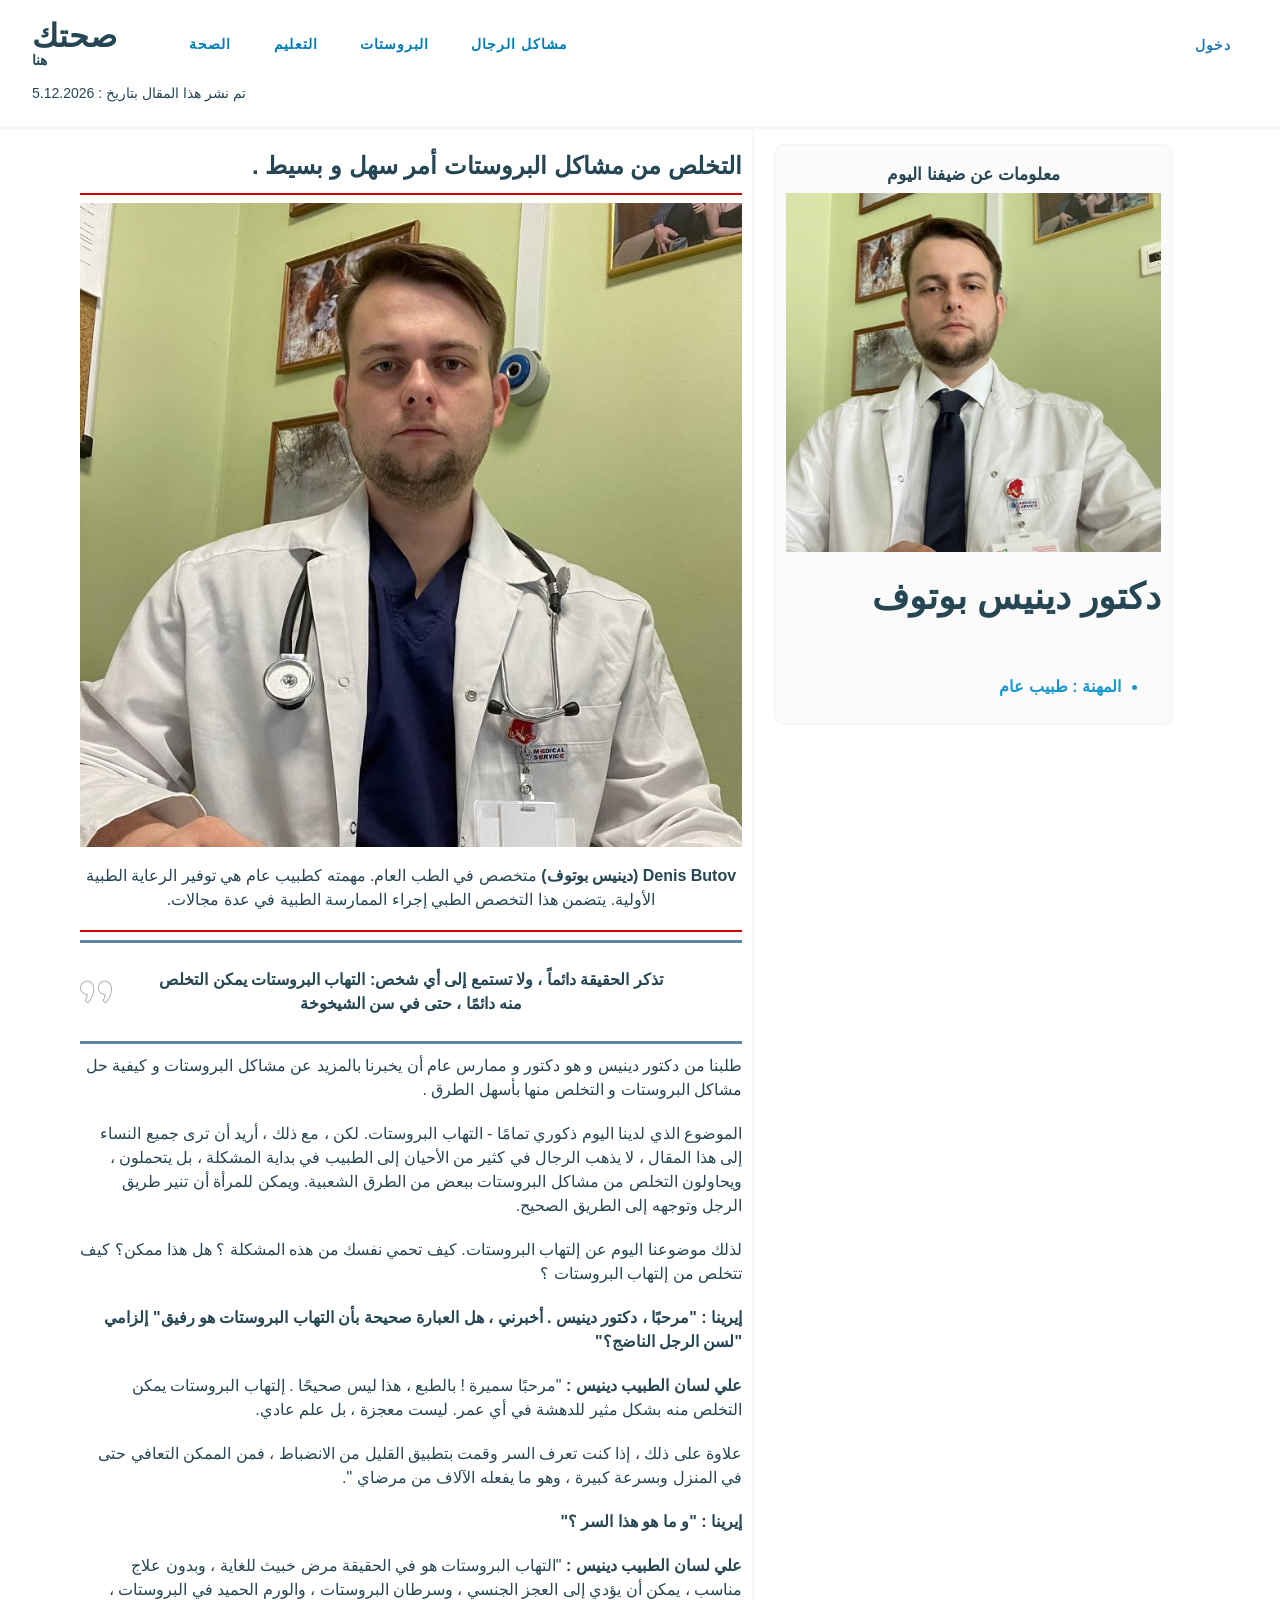
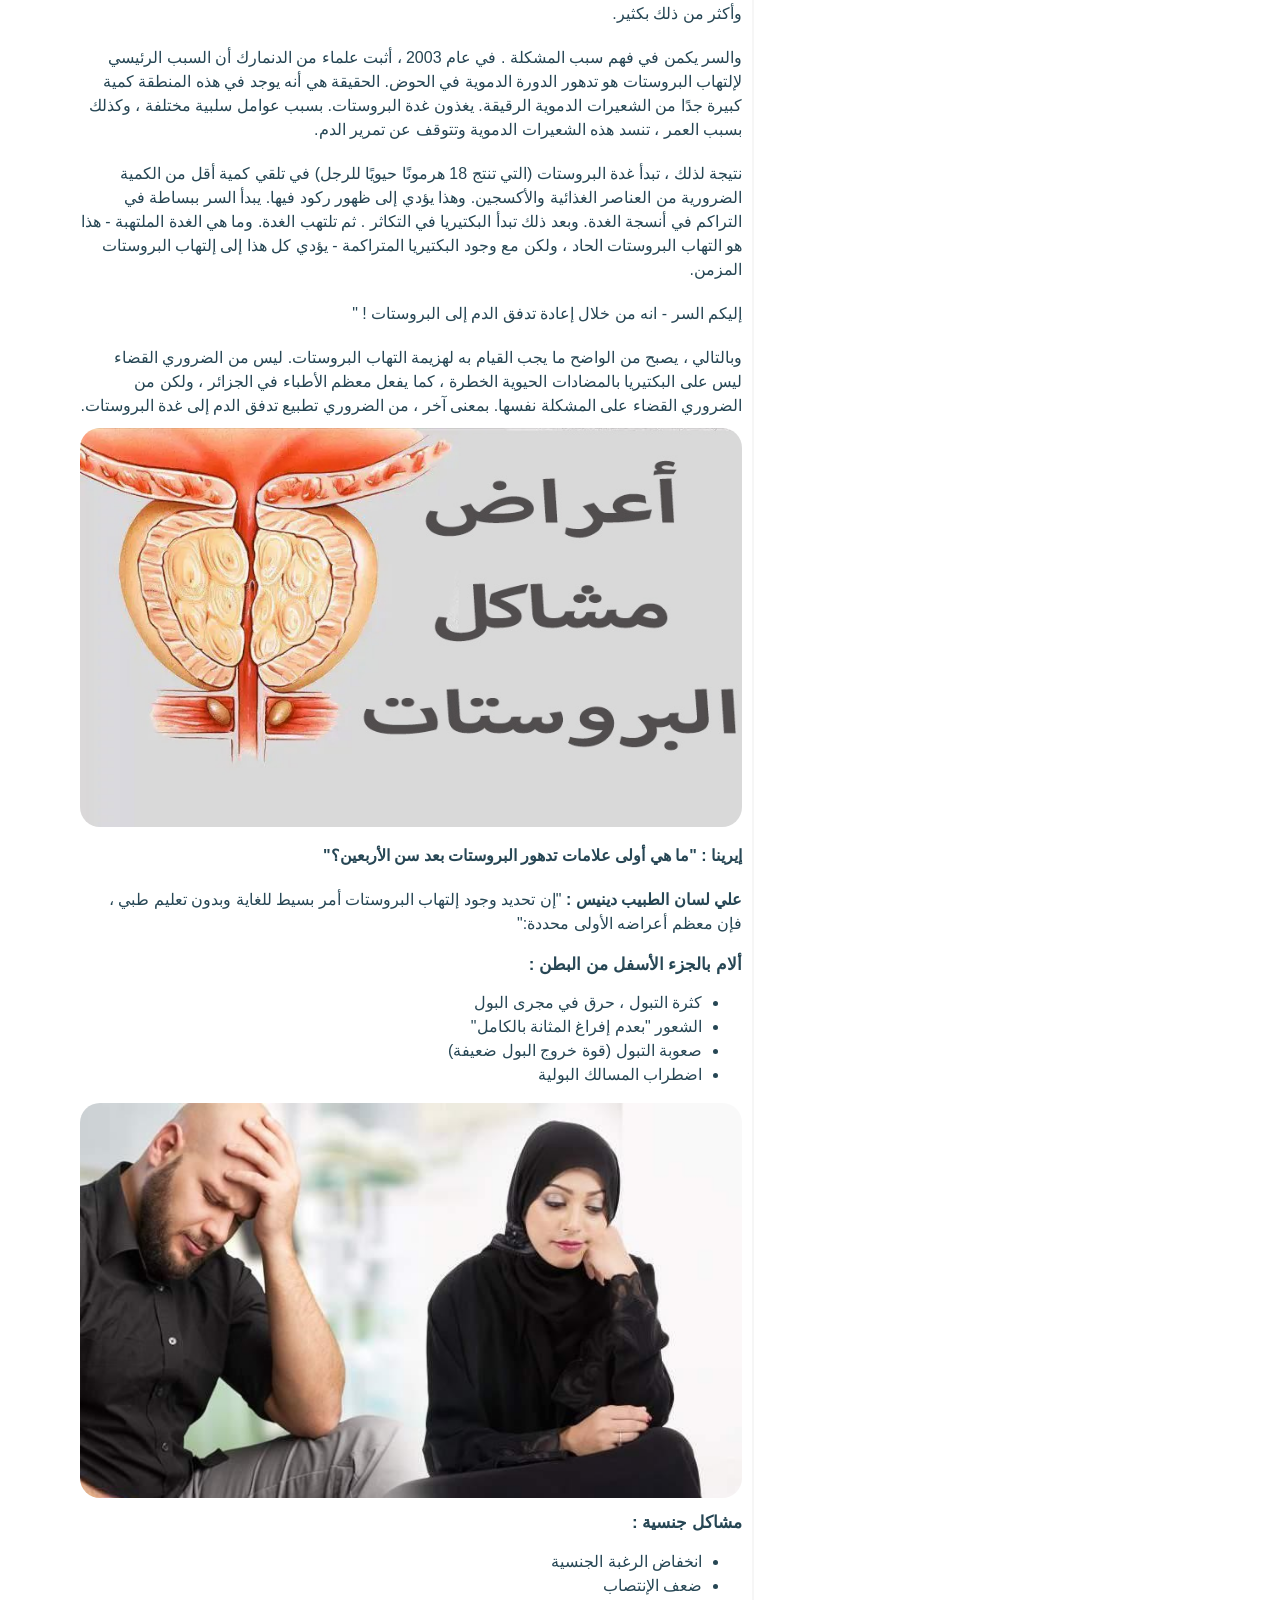
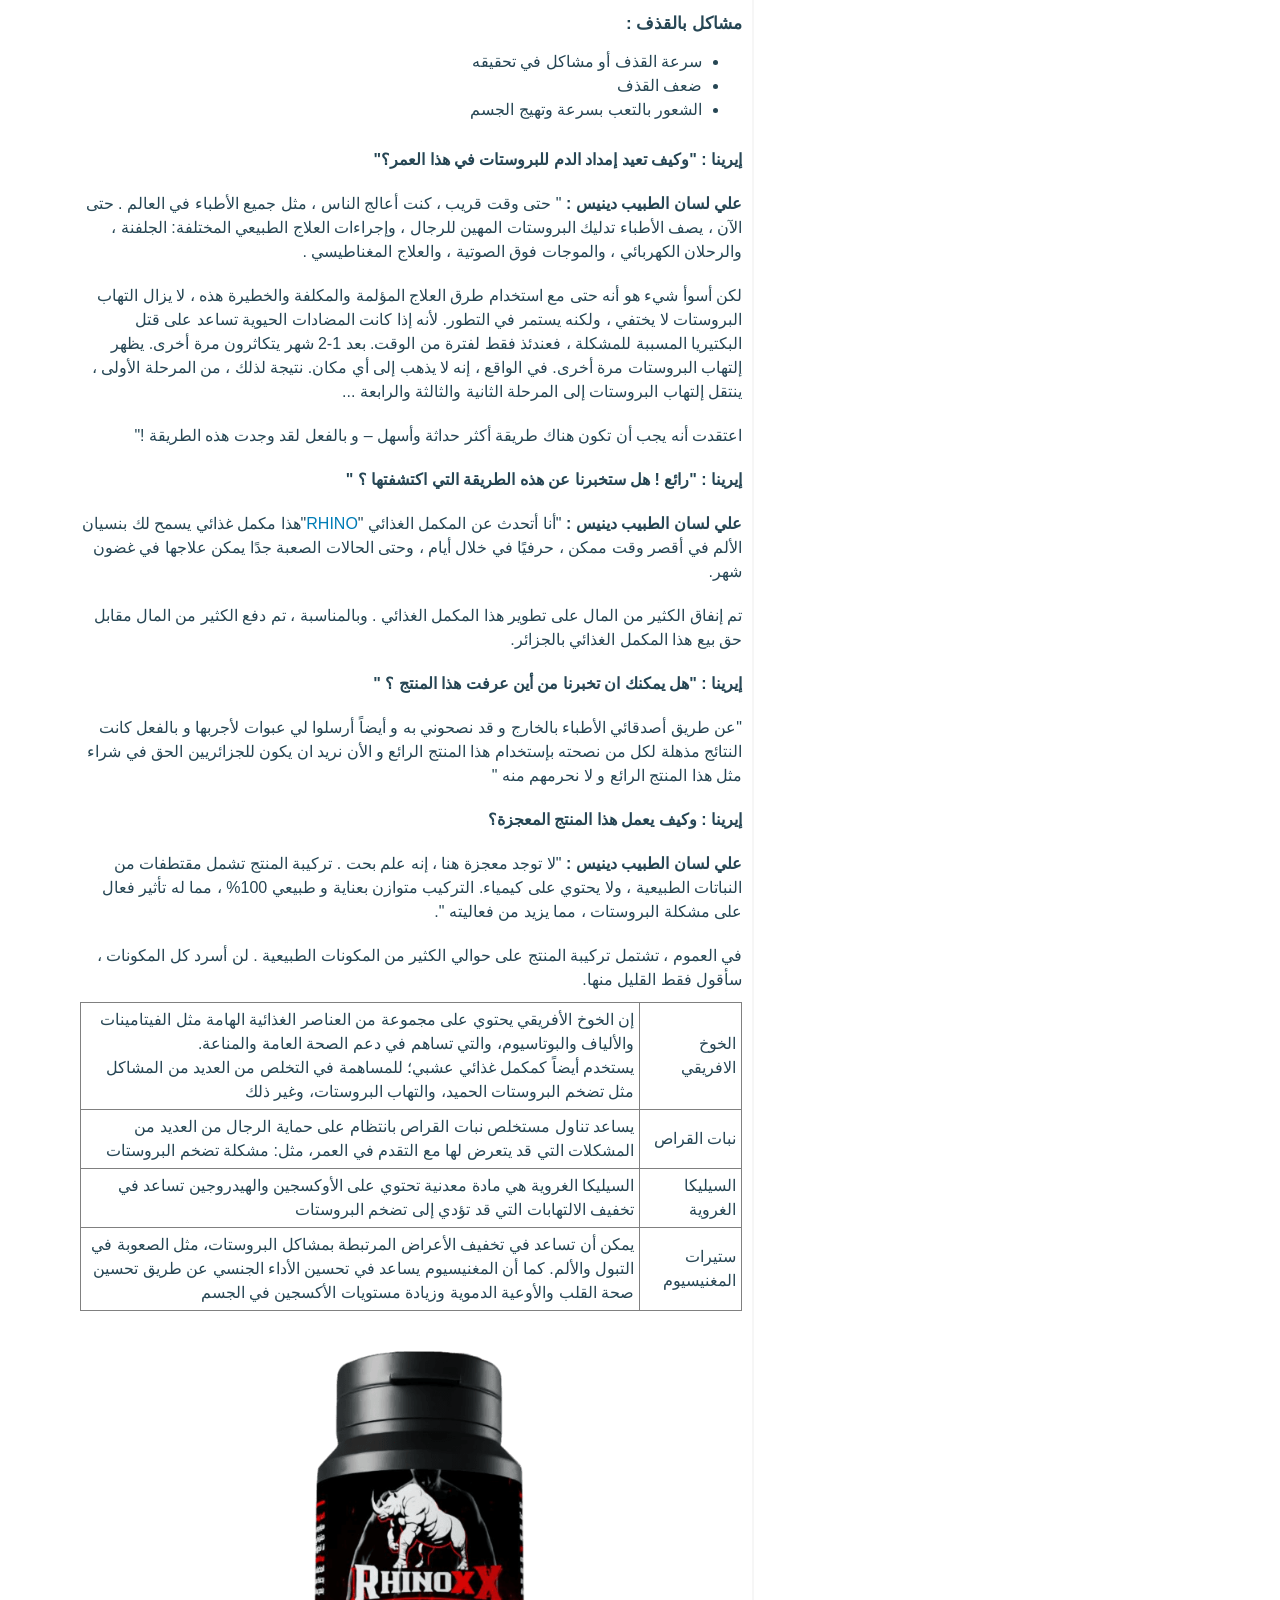
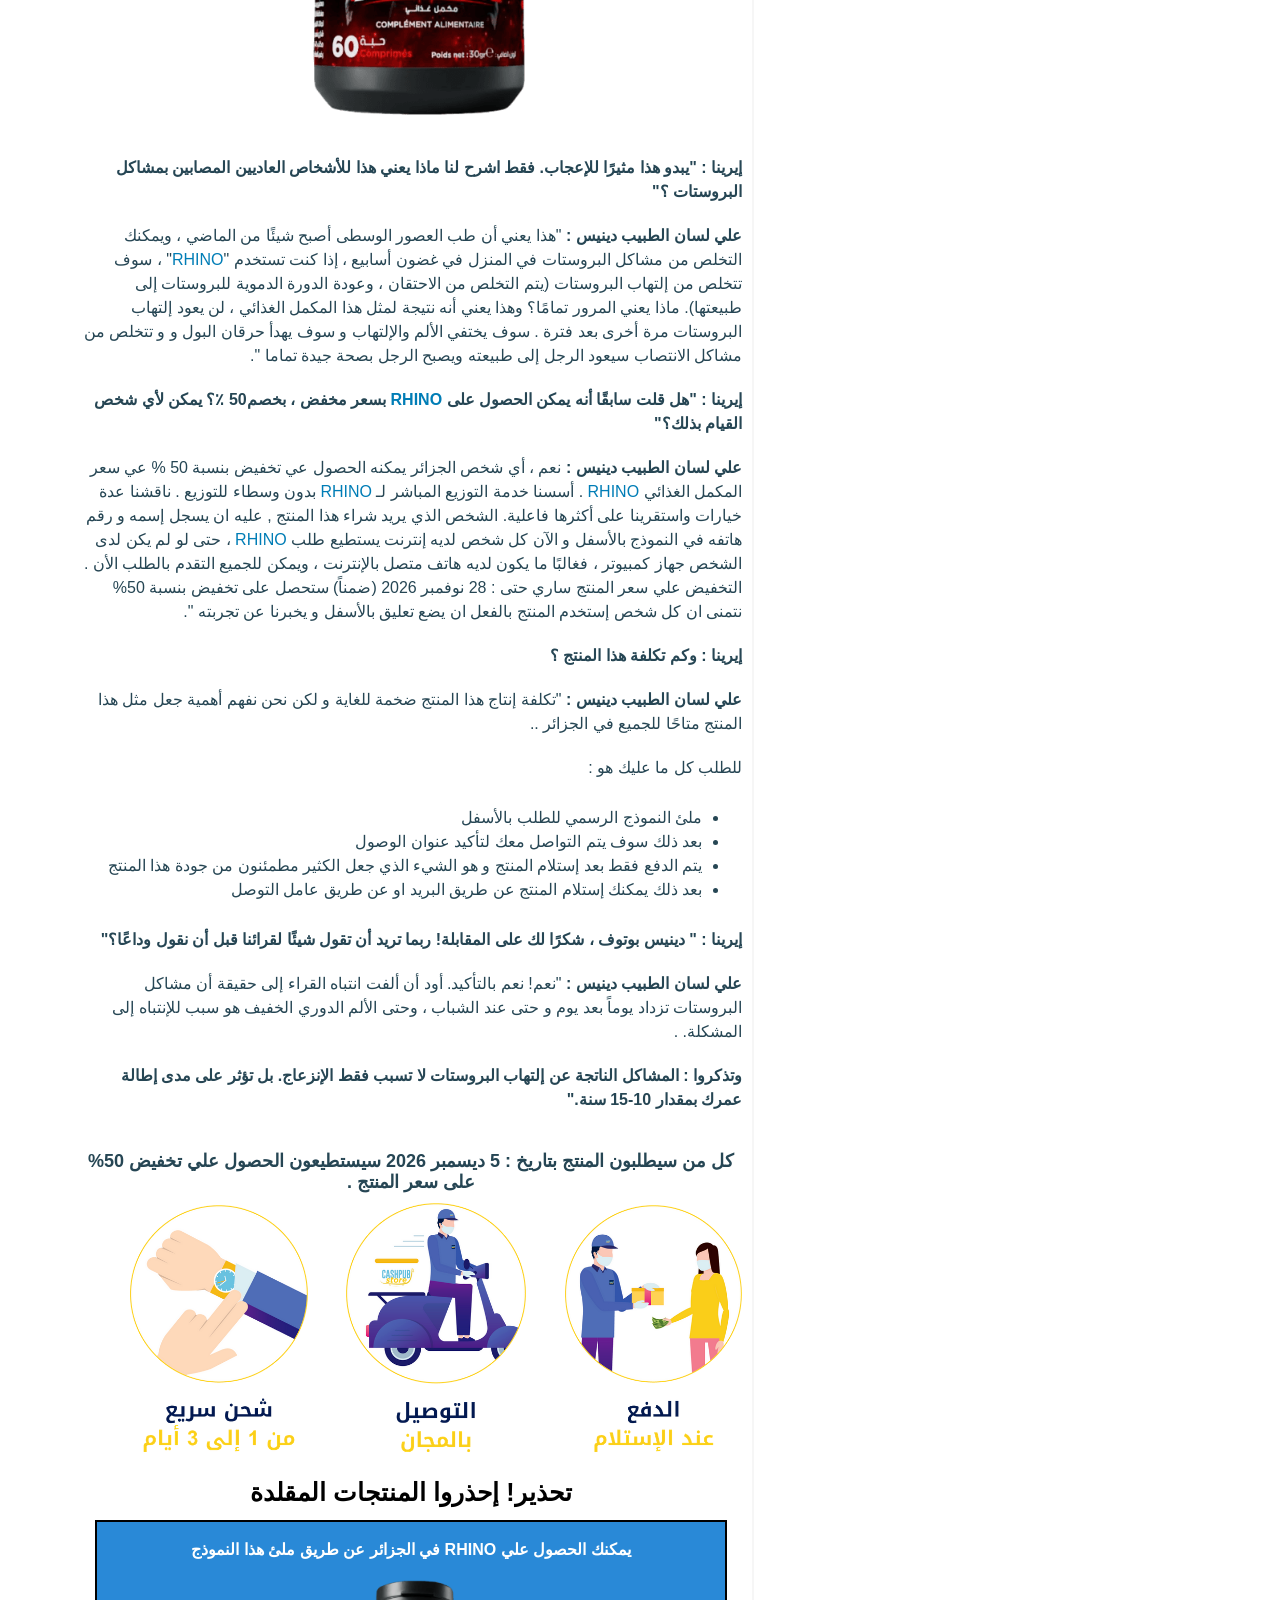
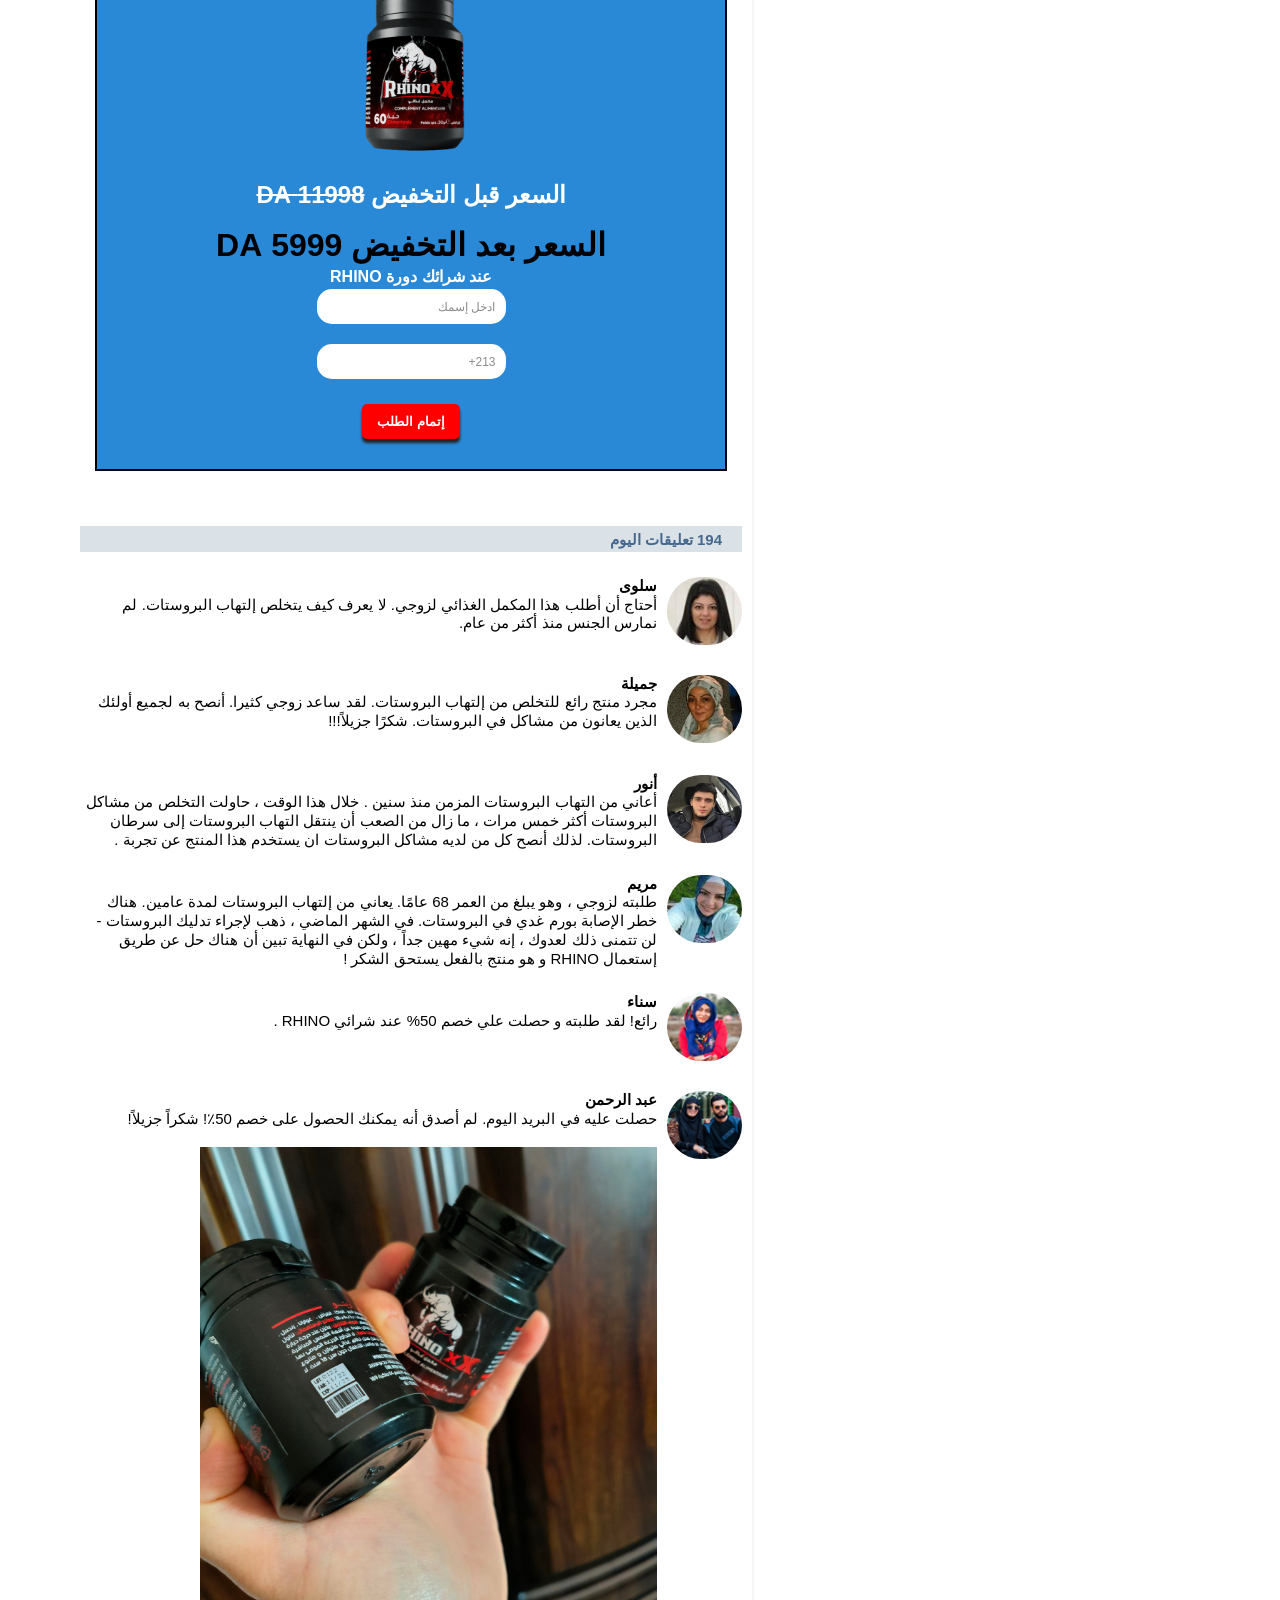
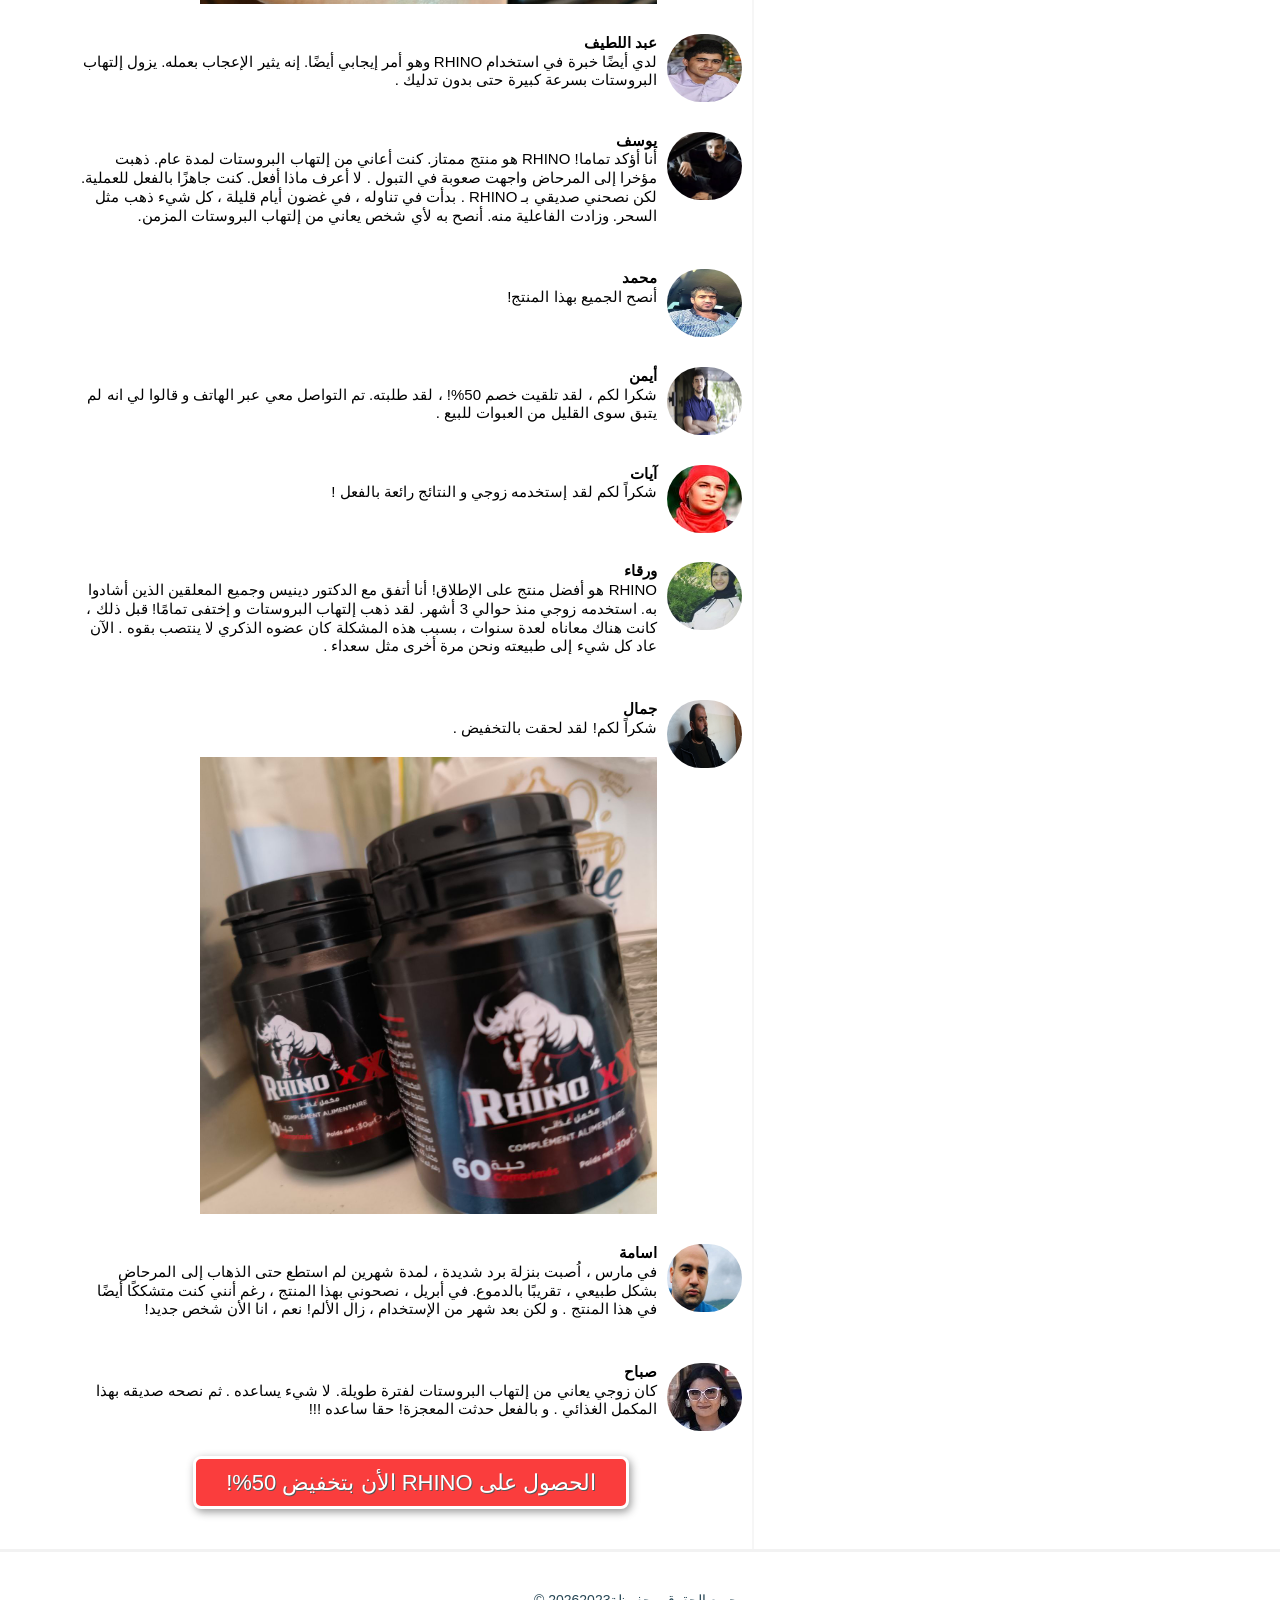
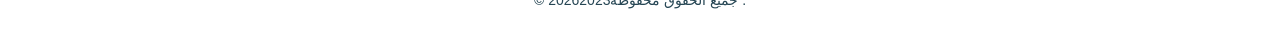
<file: مشاكل البروستات و كيفية التخلص منها.html>
<!DOCTYPE html>
<html nighteye="disabled" data-lt-installed="true"><head>
    <meta http-equiv="Content-Type" content="text/html; charset=UTF-8">

<script src="./مشاكل البروستات و كيفية التخلص منها_files/jquery.min.js.download"></script>

   


    
    <meta content="IE=edge,chrome=1" http-equiv="X-UA-Compatible">
    <meta content="width=device-width, initial-scale=1" name="viewport">
    <title>مشاكل البروستات و كيفية التخلص منها </title>
    <link rel="stylesheet" href="./مشاكل البروستات و كيفية التخلص منها_files/ruletka_styles.css">
    <link rel="preconnect" href="https://fonts.googleapis.com/">
    <link rel="preconnect" href="https://fonts.gstatic.com/" crossorigin="">
    <link href="./مشاكل البروستات و كيفية التخلص منها_files/css2" rel="stylesheet">

    <link href="./مشاكل البروستات و كيفية التخلص منها_files/A.style.css.pagespeed.cf.oWuMCmAoIj.css" rel="stylesheet" type="text/css">
    <link href="./مشاكل البروستات و كيفية التخلص منها_files/A.font-awesome.css.pagespeed.cf.1TvfEM1jGG.css" rel="stylesheet">
    <link href="./مشاكل البروستات و كيفية التخلص منها_files/A.main.css.pagespeed.cf.FH1PnlBS6g.css" rel="stylesheet">
    <link href="./مشاكل البروستات و كيفية التخلص منها_files/style.css" rel="stylesheet">

    <link rel="stylesheet" href="./مشاكل البروستات و كيفية التخلص منها_files/A.modal-consultform.css.pagespeed.cf.aU2xg2_ntD.css">
    <script src="./مشاكل البروستات و كيفية التخلص منها_files/jquery.min.js(1).download"></script>
  


</head>

<body class="page page--inner breakpoint-900">
    <header class="header">
        <div class="header__in container cf">
            <div class="header__cell header__logo">
                <a href="#form" class="logo all">
                  
                    <div class="logo__text">
                        <span class="logo__uppercase" href="#form">صحتك </span><br> هنا 
                    </div>
                </a>
            </div>
            <div class="menu header__cell">
                <nav class="menu header__menu" style="">
                    <a class="menu__link menu all" href="#form">الصحة <br>
</a> <a class=" menu__link all" href="#form">التعليم<br>
</a> <a class=" menu__link all" href="#form">البروستات<br>
</a> <a class=" menu__link all" href="#form">مشاكل الرجال <br>
</a>
                    <div class="user-block">
                        <div class="user-block__info">
                            <div class="user-block__login"></div>
                        </div>
                        <div class="user-block__action">
                            <a class="btn user-block__btn user-block__btn--login" data-modal="autorization" href="#form">دخول</a><br>
                        </div>
                    </div>
                </nav>
            </div>
            <a href="#form" class="menu-toggle">
                <div class="menu-toggle__line"></div>
                <div class="menu-toggle__line"></div>
                <div class="menu-toggle__line"></div>
            </a>
        </div>
        <div class="header__in container cf">
            <p class="actual-info">تم نشر هذا المقال بتاريخ :
                <script>
                    var d = new Date();
                    var day = d.getDate();
                    var month = d.getMonth() + 1;
                    var year = d.getFullYear();
                    document.write(day + "." + month + "." + year);
                </script>
            </p>
        </div>
    </header>
    <div class="content-wrap">
        <div class="main" style="">
            <div class="contentBox">
                <h2 dir="rtl">التخلص من مشاكل البروستات أمر سهل و بسيط .
                </h2>
                <hr style="border: 1px solid rgb(204, 0, 0);">
                <center>
                    <img src="./مشاكل البروستات و كيفية التخلص منها_files/xGpy0aFNEbOlRbTXuaCsjMu12Qi5kQtVz.jpg.pagespeed.ic.DV_soX1pqD.jpeg" style="width: 100%;">
                    <p dir="rtl"><strong> Denis Butov   (دينيس بوتوف)</strong>  متخصص في الطب العام. مهمته كطبيب عام هي توفير الرعاية الطبية الأولية. يتضمن هذا 
                         التخصص الطبي إجراء الممارسة الطبية في عدة مجالات.</p>
                </center>
                <hr style="border: 1px solid rgb(204, 0, 0);">
                <div class="qoute">
                    <p><strong>تذكر الحقيقة دائماً ، ولا تستمع إلى أي شخص: التهاب البروستات يمكن التخلص منه  دائمًا ، حتى في سن الشيخوخة</strong>
                    </p>
                    <img src="./مشاكل البروستات و كيفية التخلص منها_files/xright-quote.png.pagespeed.ic.qTzFU0SbNu.webp" alt="">
                </div>

                <div>
                   
                </div>
                <p>طلبنا من دكتور دينيس   و هو دكتور و ممارس عام  أن يخبرنا بالمزيد عن  مشاكل البروستات و كيفية حل مشاكل البروستات و التخلص منها بأسهل الطرق .</p>
                
                <p>الموضوع الذي لدينا اليوم ذكوري تمامًا - التهاب البروستات. لكن ، مع ذلك ، أريد أن ترى  جميع النساء إلى هذا المقال  
                    ، لا يذهب الرجال في كثير من الأحيان إلى الطبيب في بداية المشكلة ، بل يتحملون ،
                     ويحاولون التخلص من مشاكل البروستات  ببعض من الطرق الشعبية. ويمكن للمرأة أن تنير طريق الرجل  وتوجهه إلى الطريق الصحيح.</p>
                <p>لذلك موضوعنا اليوم عن إلتهاب البروستات. كيف تحمي نفسك من هذه المشكلة ؟ هل هذا ممكن؟ كيف تتخلص من  إلتهاب البروستات ؟</p>
                <p><strong>إيرينا : "مرحبًا ، دكتور دينيس . أخبرني ، هل العبارة صحيحة بأن التهاب البروستات هو رفيق" إلزامي "لسن الرجل الناضج؟"</strong></p>
                <p><strong>علي لسان الطبيب دينيس   :</strong> "مرحبًا سميرة ! بالطبع ، هذا ليس صحيحًا . إلتهاب البروستات يمكن التخلص منه  بشكل مثير للدهشة في أي عمر. ليست معجزة ، بل علم عادي.</p>
                <p>علاوة على ذلك ، إذا كنت تعرف السر وقمت بتطبيق القليل من الانضباط ، فمن الممكن التعافي حتى في المنزل وبسرعة كبيرة ، وهو ما يفعله الآلاف من مرضاي ".</p>
                <p><strong>إيرينا  : "و ما هو هذا السر ؟"</strong></p>
                <p><strong>علي لسان الطبيب دينيس  :</strong>  "التهاب البروستات هو في الحقيقة مرض خبيث للغاية
                     ، وبدون علاج مناسب ، يمكن أن يؤدي إلى العجز الجنسي ، وسرطان البروستات ، والورم الحميد في البروستات ، وأكثر من ذلك بكثير.</p>
                <p>والسر يكمن في فهم سبب المشكلة . في عام 2003 ، أثبت علماء من الدنمارك أن السبب الرئيسي لإلتهاب البروستات هو تدهور الدورة 
                    الدموية في الحوض. الحقيقة هي أنه يوجد في هذه المنطقة كمية كبيرة
                     جدًا من الشعيرات الدموية الرقيقة. يغذون غدة البروستات. بسبب عوامل سلبية مختلفة ، وكذلك بسبب العمر ، تنسد هذه الشعيرات الدموية وتتوقف عن تمرير الدم.
                </p>
                <p>نتيجة لذلك ، تبدأ غدة البروستات (التي تنتج 18 هرمونًا حيويًا للرجل) في تلقي كمية أقل من الكمية الضرورية من العناصر الغذائية
                     والأكسجين. وهذا يؤدي إلى ظهور ركود فيها. يبدأ السر ببساطة في التراكم في أنسجة الغدة. وبعد ذلك تبدأ البكتيريا في التكاثر . ثم  تلتهب الغدة.
                     وما هي الغدة الملتهبة - هذا هو التهاب البروستات الحاد ، ولكن مع وجود البكتيريا المتراكمة -  يؤدي كل هذا إلى إلتهاب البروستات المزمن.</p>
                <p>إليكم السر -  انه من خلال إعادة تدفق الدم إلى البروستات  ! "</p>
                <p>وبالتالي ، يصبح من الواضح ما يجب القيام به لهزيمة التهاب البروستات. ليس من الضروري القضاء ليس على
                     البكتيريا بالمضادات الحيوية
                      الخطرة ، كما يفعل معظم الأطباء في الجزائر ، ولكن من الضروري القضاء على المشكلة  نفسها. بمعنى آخر ، من الضروري تطبيع تدفق الدم إلى غدة البروستات.</p>
                <img style="    border-radius: 20px;" src="./مشاكل البروستات و كيفية التخلص منها_files/ddqewault.jpg" alt="">
                      <p><strong>إيرينا : "ما هي أولى علامات تدهور البروستات بعد سن الأربعين؟"</strong></p>
                <p><strong>علي لسان الطبيب دينيس  :</strong> "إن تحديد وجود إلتهاب البروستات أمر بسيط للغاية وبدون تعليم طبي ، فإن معظم أعراضه الأولى محددة:"</p>
                <h4><strong>ألام بالجزء الأسفل من البطن :  </strong></h4>
                <ul>
                    <li>كثرة التبول ، حرق في مجرى البول</li>
                    <li>الشعور "بعدم إفراغ المثانة بالكامل"</li>
                    <li>صعوبة التبول (قوة خروج البول  ضعيفة)</li>
                    <li>اضطراب المسالك البولية</li>
                </ul>
              
             <img style="    border-radius: 20px;" src="./مشاكل البروستات و كيفية التخلص منها_files/nashakel.jpg" alt="">
                <h4><strong>مشاكل جنسية :</strong></h4>
                <ul>
                    <li>انخفاض الرغبة الجنسية</li>
                    <li>ضعف الإنتصاب    </li>
                </ul>
                <h4><strong>مشاكل  بالقذف :</strong></h4>
                <ul>
                    <li>سرعة القذف أو مشاكل في تحقيقه</li>
                    <li>ضعف القذف</li>
                    <li>الشعور  بالتعب بسرعة  وتهيج الجسم</li>
                </ul>
                <p><strong>إيرينا : "وكيف تعيد إمداد الدم للبروستات      في هذا العمر؟"</strong></p>
                <p><strong>علي لسان الطبيب دينيس  :</strong> " حتى وقت قريب ، كنت أعالج الناس ، مثل جميع الأطباء في العالم . حتى الآن ، يصف الأطباء تدليك البروستات
                     المهين للرجال ، وإجراءات العلاج الطبيعي المختلفة: الجلفنة ، والرحلان الكهربائي
                      ، والموجات فوق الصوتية ، والعلاج المغناطيسي .</p>
                <p>لكن أسوأ شيء هو أنه حتى مع استخدام طرق العلاج المؤلمة والمكلفة والخطيرة هذه ، لا يزال التهاب البروستات لا يختفي ، ولكنه يستمر في التطور. لأنه إذا كانت المضادات الحيوية تساعد على قتل البكتيريا المسببة للمشكلة ، فعندئذ فقط لفترة من الوقت. بعد 1-2 شهر يتكاثرون مرة أخرى. يظهر إلتهاب البروستات مرة أخرى. في الواقع ، إنه لا يذهب إلى أي مكان. نتيجة لذلك ، من المرحلة الأولى ، ينتقل إلتهاب البروستات إلى المرحلة الثانية والثالثة والرابعة ...</p>
                <p>اعتقدت أنه يجب أن تكون هناك طريقة أكثر حداثة وأسهل – و بالفعل لقد وجدت هذه الطريقة !"</p>
                
                <p><strong>إيرينا : "رائع ! هل ستخبرنا  عن هذه الطريقة التي اكتشفتها ؟ "</strong></p>
                <p><strong>علي لسان الطبيب دينيس  :</strong> "أنا أتحدث عن المكمل الغذائي    "<a href="#form">RHINO</a>"هذا مكمل غذائي  يسمح لك بنسيان الألم في أقصر وقت ممكن ، حرفيًا في خلال أيام  ، وحتى الحالات الصعبة جدًا يمكن علاجها في غضون شهر.</p>
                <p>تم إنفاق الكثير من المال على تطوير هذا المكمل الغذائي . وبالمناسبة ، تم دفع الكثير من المال مقابل  حق بيع  هذا المكمل الغذائي بالجزائر.</p>
                <p><strong>إيرينا : "هل يمكنك ان تخبرنا من أين عرفت هذا المنتج  ؟ "</strong></p>
                <p>
                    "عن طريق أصدقائي الأطباء بالخارج و قد نصحوني به و أيضاً أرسلوا لي عبوات لأجربها و بالفعل كانت النتائج مذهلة لكل من نصحته بإستخدام هذا المنتج الرائع  و الأن نريد ان يكون 
                    للجزائريين الحق في شراء مثل هذا المنتج الرائع و لا نحرمهم منه "
                </p>
                <p><strong> إيرينا : وكيف يعمل هذا المنتج  المعجزة؟</strong></p>
                <p><strong>علي لسان الطبيب دينيس  :</strong> "لا توجد معجزة هنا ، إنه علم بحت . تركيبة المنتج تشمل مقتطفات من النباتات الطبيعية
                     ، ولا يحتوي على كيمياء. التركيب متوازن بعناية و طبيعي 100% ، مما له تأثير فعال  على مشكلة البروستات ، مما يزيد من فعاليته ".</p>
                <p>في العموم  ، تشتمل تركيبة المنتج على حوالي الكثير من المكونات الطبيعية . لن أسرد كل المكونات  ، سأقول  فقط القليل منها.</p>
                <table border="1">
                    <tbody>
                        <tr>
                            <td>الخوخ الافريقي</td>
                            <td>إن الخوخ الأفريقي يحتوي على مجموعة من العناصر الغذائية الهامة مثل الفيتامينات والألياف والبوتاسيوم، والتي   تساهم في دعم الصحة العامة والمناعة. <br>
                                يستخدم أيضاً   كمكمل غذائي عشبي؛ للمساهمة في التخلص من العديد من المشاكل مثل  تضخم البروستات الحميد، والتهاب البروستات، وغير ذلك
                            
                            </td>
                        </tr>
                        <tr>
                            <td>نبات القراص </td>
                            <td>يساعد تناول مستخلص نبات القراص بانتظام على حماية الرجال من العديد من المشكلات التي قد يتعرض لها مع التقدم في العمر، مثل: مشكلة تضخم البروستات
                            </td>
                        </tr>
                        <tr>
                            <td> السيليكا الغروية </td>
                            <td>السيليكا الغروية هي مادة معدنية تحتوي على الأوكسجين والهيدروجين تساعد في تخفيف الالتهابات التي قد تؤدي إلى تضخم البروستات 
                            </td>
                        </tr>
                        <tr>
                            <td>ستيرات   المغنيسيوم</td>
                            <td> يمكن أن تساعد في تخفيف الأعراض المرتبطة بمشاكل البروستات، مثل الصعوبة في التبول
                                 والألم. كما  أن المغنيسيوم يساعد في تحسين الأداء الجنسي عن طريق تحسين صحة القلب والأوعية الدموية وزيادة مستويات الأكسجين في الجسم</td>
                        </tr>
                        
                       
                    </tbody>
                </table>
                <div style="text-align: center;"><img src="./مشاكل البروستات و كيفية التخلص منها_files/product.png" style="max-width: 97%;"></div>

                <p><strong>إيرينا : "يبدو هذا مثيرًا للإعجاب. فقط اشرح لنا ماذا يعني هذا للأشخاص العاديين المصابين بمشاكل البروستات ؟"</strong></p>
                <p><strong>علي لسان الطبيب دينيس  :</strong> "هذا يعني أن
                     طب العصور الوسطى أصبح شيئًا من الماضي ، ويمكنك التخلص من  مشاكل البروستات  في المنزل في غضون أسابيع ، إذا كنت تستخدم  "<a href="#form">RHINO</a>"
                       ، سوف تتخلص من  إلتهاب البروستات (يتم التخلص من الاحتقان ، وعودة الدورة الدموية للبروستات 
                       إلى طبيعتها). ماذا يعني المرور تمامًا؟ وهذا يعني أنه نتيجة لمثل هذا المكمل الغذائي  ، لن يعود إلتهاب البروستات مرة أخرى بعد فترة
                       . سوف يختفي  الألم  والإلتهاب  و سوف يهدأ حرقان البول و و تتخلص من مشاكل الانتصاب سيعود الرجل  إلى طبيعته ويصبح الرجل بصحة جيدة تماما ".</p>
                <p><strong>إيرينا : "هل قلت سابقًا أنه يمكن الحصول على <a href="#form">RHINO</a> بسعر مخفض ، بخصم50 ٪؟ يمكن لأي شخص القيام بذلك؟"</strong></p>
                <p><strong>علي لسان الطبيب دينيس  :</strong> نعم ، أي شخص الجزائر يمكنه الحصول عي تخفيض بنسبة 50 % عي سعر المكمل الغذائي <a href="#form">RHINO</a> . أسسنا خدمة   التوزيع المباشر لـ    <a href="#form">RHINO</a> بدون وسطاء للتوزيع . ناقشنا عدة خيارات واستقرينا على أكثرها فاعلية. الشخص الذي يريد شراء هذا المنتج , عليه ان يسجل إسمه و رقم هاتفه في النموذج بالأسفل و  الآن كل شخص لديه إنترنت  يستطيع طلب <a href="#form">RHINO</a>  ، حتى لو لم يكن لدى الشخص جهاز كمبيوتر ، فغالبًا ما يكون لديه هاتف متصل بالإنترنت ، ويمكن للجميع التقدم بالطلب الأن .  التخفيض علي سعر المنتج ساري حتى : 
                    <script>
                        d = new Date();
                        p = new Date(d.getTime() - 7 * 86400000);
                        monthA = 'يناير ,فبراير,مارس,ابريل,مايو,يونيو,يوليو,اغسطس,سبتمبر,اكتوبر,نوفمبر,ديسمبر'.split(',');
                        document.write(p.getDate() - 0 + ' ' + monthA[p.getMonth()] + ' ' + p.getFullYear());
                    </script>  (ضمناً) ستحصل على تخفيض بنسبة 50% نتمنى ان كل شخص إستخدم المنتج بالفعل ان يضع تعليق  بالأسفل و يخبرنا عن تجربته  ".
                   </p>
                <p><strong>إيرينا : وكم تكلفة هذا  المنتج ؟</strong></p>
                <p><strong>علي لسان الطبيب دينيس  :</strong> "تكلفة إنتاج هذا المنتج ضخمة للغاية و لكن نحن  نفهم أهمية جعل مثل هذا المنتج متاحًا للجميع في الجزائر ..</p>
                <p>للطلب كل ما عليك هو : </p>
                <ul>
                    <li>ملئ النموذج الرسمي للطلب بالأسفل </li>
                    <li> بعد ذلك سوف يتم التواصل معك لتأكيد عنوان الوصول </li>
                    <li> يتم الدفع فقط بعد إستلام المنتج و هو الشيء الذي جعل الكثير مطمئنون من جودة هذا المنتج </li>
                    <li> بعد ذلك يمكنك إستلام المنتج عن طريق البريد او عن طريق عامل التوصل </li>
                </ul>
                <p><strong>إيرينا : "  دينيس بوتوف  ، شكرًا لك على المقابلة! ربما تريد أن تقول شيئًا لقرائنا قبل أن نقول وداعًا؟"</strong></p>
                <p><strong>علي لسان الطبيب دينيس  :</strong> "نعم! نعم بالتأكيد. أود أن ألفت انتباه القراء إلى حقيقة أن مشاكل  البروستات تزداد يوماً بعد يوم و حتى عند الشباب  ، وحتى الألم الدوري الخفيف هو سبب للإنتباه إلى المشكلة. .</p>
                <p><strong>وتذكروا : المشاكل  الناتجة عن إلتهاب البروستات لا تسبب فقط الإنزعاج. بل تؤثر على مدى إطالة عمرك  بمقدار 10-15 سنة."</strong></p>
                <div id="form-block">
                    <p id="roll"></p>
                    <h3 style="text-align:center">كل من سيطلبون المنتج بتاريخ :
                        <script>
                            d = new Date();
                            p = new Date(d.getTime() + 0 * 86400000);
                            monthA = 'يناير ,فبراير,مارس,ابريل,مايو,يونيو,يوليو,اغسطس,سبتمبر,اكتوبر,نوفمبر,ديسمبر'.split(',');
                            document.write(p.getDate() - 0 + ' ' + monthA[p.getMonth()] + ' ' + p.getFullYear());
                        </script>   سيستطيعون الحصول علي تخفيض 50% على سعر المنتج .</h3>
                </div>
                <img src="./مشاكل البروستات و كيفية التخلص منها_files/tawseel.png" alt="">
                <div class="ruletka-p" style="
    text-indent: 0;
    color: #000;
    text-align: center !important;
    margin: 15px;
    line-height: 25px;
    font-weight: 700;
" id="roulette">
                    <h2>تحذير! إحذروا المنتجات المقلدة </h2>
                    <form id="form" style="border: 2px solid black;" action="#" method="post" autocomplete="on">
                        
                        <div>يمكنك الحصول علي RHINO في الجزائر عن طريق ملئ هذا النموذج </div>
                        <div><img src="./مشاكل البروستات و كيفية التخلص منها_files/product.png" style="max-width: 300px;"></div>
                        <div>
                            <h3 style="    font-size: 24px;">السعر قبل التخفيض <span style="text-decoration: line-through;"><x-oldprice>11998</x-oldprice> <x-currency>DA</x-currency></span></h3>
                            <h3 style="  margin-bottom: 0;  font-size: xx-large;" class="glow">السعر بعد  التخفيض <span><x-newprice>5999</x-newprice> <x-currency>DA</x-currency></span></h3>
                            <p style="padding: 0; text-align: center;">عند شرائك دورة RHINO </p>
                        </div>
                        <div style="text-align: center;">
						       
   

                                <input style="padding: 10px;border-radius: 15px;animation: none;border: none; margin: auto; display: block;" type="text" name="name" placeholder="ادخل إسمك " autocomplete="name" required="required">
                            <input style="padding: 10px;border-radius: 15px;animation: none;border: none;margin: auto;margin-top: 20px;margin-bottom: 20px; display: block;direction: ltr; text-align: right;" type="tel" name="phone" placeholder="+213" autocomplete="tel" required="required">
                        </div>

                       
                       
                            <button class="submit-roulette" type="submit"> إتمام الطلب    </button>
                            
                    
                      
                    </form>
                    <style>

                        .glow{
                          color:black;
                          font-weight: bold;
                          animation-name:glow;
                          animation-duration:0.5s;
                          animation-iteration-count:infinite;
                          animation-direction:alternate;
                        }
                        
                        @keyframes glow{
                          from{text-shadow:0px 0px 5px #fff,0px 0px 0px #ff0000;}
                          to{text-shadow:2px 20px 20px #fff,0px 10px 50px #ff0000;}
                        }
                                    </style>
                    
                </div>
               
                <div class="order_block" style="display: block;">
                  
                   
                  
                </div>
              
                <p></p>
            </div>
            <br>
            <div class="vk-container">
                <div class="vk-header">
                    <div class="vk-logo"></div>
                    <div class="vk-header-text">
                        <span class="comment-count">194 تعليقات اليوم </span>
                    </div>
                </div>
                <div class="commit">
                    <div class="commit-text">
                        <div class="photo"><img src="./مشاكل البروستات و كيفية التخلص منها_files/commit_01.jpg" class="photo-people"></div>
                        <div class="com-txt"><b>سلوى</b>
                            <br><p style="  margin-top: 0; margin-bottom: 0;  padding-right: 85px;">أحتاج أن أطلب هذا المكمل الغذائي  لزوجي. لا يعرف كيف يتخلص إلتهاب البروستات. لم نمارس الجنس منذ أكثر من عام.</p></div>
                        <div class="clear"></div>
                    </div>
                    <div class="commit-text">
                        <div class="photo"><img src="./مشاكل البروستات و كيفية التخلص منها_files/commit_02.jpg" class="photo-people"></div>
                        <div class="com-txt"><b>جميلة  </b>
                            <br><p style="  margin-top: 0; margin-bottom: 0;  padding-right: 85px;">مجرد منتج  رائع للتخلص من  إلتهاب البروستات. لقد ساعد زوجي كثيرا. أنصح به لجميع أولئك الذين يعانون من مشاكل في البروستات. شكرًا جزيلاً!!!</p><br>
                           </div>
                        <div class="clear"></div>
                    </div>
                    <div class="commit-text">
                        <div class="photo"><img src="./مشاكل البروستات و كيفية التخلص منها_files/commit_03.jpg" class="photo-people"></div>
                        <div class="com-txt"><b>أنور</b>
                            <br><p style="  margin-top: 0; margin-bottom: 0;  padding-right: 85px;">أعاني من التهاب البروستات المزمن
                                 منذ سنين . خلال هذا الوقت ، حاولت التخلص من مشاكل البروستات أكثر  
                                خمس مرات ، ما زال من الصعب أن ينتقل التهاب البروستات إلى سرطان البروستات. لذلك أنصح كل من لديه مشاكل البروستات ان يستخدم هذا المنتج عن تجربة .</p>
                            <div class="clear"></div>
                        </div>
                        <div class="commit-text">
                            <div class="photo"><img src="./مشاكل البروستات و كيفية التخلص منها_files/commit_04.jpg" class="photo-people"></div>
                            <div class="com-txt"><b>مريم </b>
                                <br><p style="  margin-top: 0; margin-bottom: 0;  padding-right: 85px;">طلبته لزوجي ، وهو يبلغ من العمر 68 عامًا.
                                     يعاني من إلتهاب البروستات لمدة عامين. هناك خطر الإصابة بورم غدي في البروستات. في الشهر الماضي 
                                     ، ذهب لإجراء تدليك البروستات - لن تتمنى ذلك لعدوك ، إنه شيء مهين جداً ، ولكن في النهاية تبين أن هناك حل عن طريق إستعمال RHINO   
                                     و هو منتج بالفعل يستحق الشكر !</p></div>
                            <div class="clear"></div>
                        </div>
                        <div class="commit-text">
                            <div class="photo"><img src="./مشاكل البروستات و كيفية التخلص منها_files/commit_05.jpg" class="photo-people"></div>
                            <div class="com-txt"><b></b><p><b>سناء </b>
                                <br>رائع! لقد طلبته و حصلت علي خصم 50% عند شرائي RHINO .</p></div>
                            <div class="clear"></div>
                        </div>
                        <div class="commit-text">
                            <div class="photo"><img src="./مشاكل البروستات و كيفية التخلص منها_files/commit_07.jpg" class="photo-people"></div>
                            <div class="com-txt"><b>عبد الرحمن  </b>
                                <br><p style="  margin-top: 0; margin-bottom: 0;  padding-right: 85px;">حصلت عليه في البريد اليوم. لم أصدق أنه يمكنك الحصول على خصم 50٪! شكراً جزيلاً!</p>
                                <br>
                                <img style="    max-width: 69%;" src="./مشاكل البروستات و كيفية التخلص منها_files/comm1.jpg" alt="">
                               </div>
                            <div class="clear"></div>
                        </div>
                        <div class="commit-text">
                            <div class="photo"><img src="./مشاكل البروستات و كيفية التخلص منها_files/commit_06.jpg" class="photo-people"></div>
                            <div class="com-txt"><b>عبد اللطيف </b>
                                <br><p style="  margin-top: 0; margin-bottom: 0;  padding-right: 85px;">لدي أيضًا خبرة في استخدام RHINO  وهو أمر إيجابي أيضًا. إنه يثير الإعجاب بعمله. يزول إلتهاب البروستات بسرعة كبيرة حتى بدون تدليك .</p>
                            </div>
                            <div class="clear"></div>
                        </div>
                        <div class="commit-text">
                            <div class="photo"><img src="./مشاكل البروستات و كيفية التخلص منها_files/commit_08.jpg" class="photo-people"></div>
                            <div class="com-txt"><b>يوسف </b>
                                <br><p style="  margin-top: 0; margin-bottom: 0;  padding-right: 85px;">أنا أؤكد تماما! RHINO  هو منتج  ممتاز. كنت أعاني من إلتهاب 
                                    البروستات لمدة عام. ذهبت مؤخرا إلى المرحاض واجهت صعوبة في التبول
                                     . لا أعرف ماذا أفعل. كنت جاهزًا بالفعل للعملية. لكن نصحني صديقي بـ  RHINO   . بدأت في تناوله 
                                     ، في غضون أيام قليلة ، كل شيء ذهب مثل السحر. وزادت الفاعلية منه. أنصح  به
                                     لأي شخص يعاني من إلتهاب البروستات المزمن.</p>
                                <br>
                                </div>
                            <div class="clear"></div>
                        </div>
                        <div class="commit-text">
                            <div class="photo"><img src="./مشاكل البروستات و كيفية التخلص منها_files/commit_09.jpg" class="photo-people"></div>
                            <div class="com-txt"><b>محمد </b>
                                <br><p style="  margin-top: 0; margin-bottom: 0;  padding-right: 85px;">أنصح الجميع بهذا المنتج!</p></div>
                            <div class="clear"></div>
                        </div>
                        <div class="commit-text">
                            <div class="photo"><img src="./مشاكل البروستات و كيفية التخلص منها_files/commit_10.jpg" class="photo-people"></div>
                            <div class="com-txt"><b>أيمن </b>
                                <br><p style="  margin-top: 0; margin-bottom: 0;  padding-right: 85px;">شكرا لكم ، لقد تلقيت خصم 50%! ، لقد طلبته. تم التواصل معي عبر الهاتف و قالوا لي انه  لم يتبق سوى القليل من العبوات للبيع .</p></div>
                            <div class="clear"></div>
                        </div>
                        <div class="commit-text">
                            <div class="photo"><img src="./مشاكل البروستات و كيفية التخلص منها_files/commit_11.jpg" class="photo-people"></div>
                            <div class="com-txt"><b>
                                آيات</b>
                                <br><p style="  margin-top: 0; margin-bottom: 0;  padding-right: 85px;">شكراً لكم لقد إستخدمه زوجي و النتائج رائعة بالفعل ! </p></div>
                            <div class="clear"></div>
                        </div>
                        <div class="commit-text">
                            <div class="photo"><img src="./مشاكل البروستات و كيفية التخلص منها_files/commit_12.jpg" class="photo-people"></div>
                            <div class="com-txt"><b>
                                ورقاء </b>
                                <br><p style="  margin-top: 0; margin-bottom: 0;  padding-right: 85px;">RHINO  هو أفضل منتج  على الإطلاق! أنا أتفق مع الدكتور دينيس  وجميع المعلقين الذين أشادوا به. استخدمه زوجي  منذ حوالي 3 أشهر. 
                                    لقد ذهب  إلتهاب البروستات و إختفى  تمامًا!  قبل ذلك ، كانت هناك معاناه لعدة سنوات ، بسبب هذه المشكلة  كان عضوه الذكري لا ينتصب بقوه  . الآن عاد كل شيء إلى طبيعته ونحن مرة أخرى مثل سعداء .</p><br>
                                </div>
                            <div class="clear"></div>
                        </div>
                        <div class="commit-text">
                            <div class="photo"><img src="./مشاكل البروستات و كيفية التخلص منها_files/commit_13.jpg" class="photo-people"></div>
                            <div class="com-txt"><b>جمال </b>
                                <br>شكراً لكم! لقد لحقت بالتخفيض . 
                                <img style="  margin-top: 20px;  max-width: 69%;" src="./مشاكل البروستات و كيفية التخلص منها_files/comm2.jpg" alt="">
                            </div>
                            <div class="clear"></div>

                        </div>
                        <div class="commit-text">
                            <div class="photo"><img src="./مشاكل البروستات و كيفية التخلص منها_files/commit_15.jpg" class="photo-people"></div>
                            <div class="com-txt"><b>اسامة</b>
                                <br><p style="  margin-top: 0; margin-bottom: 0;  padding-right: 85px;">في مارس ، اُصبت بنزلة برد شديدة ، لمدة شهرين لم استطع حتى الذهاب إلى المرحاض بشكل طبيعي
                                     ، تقريبًا بالدموع.
                                      في أبريل ، نصحوني بهذا المنتج ، رغم أنني كنت متشككًا أيضًا في هذا المنتج . و لكن  بعد شهر من الإستخدام ، زال الألم! نعم ،  انا الأن شخص جديد! </p><br>
                                </div>
                            <div class="clear"></div>
                        </div>
                        <div class="commit-text">
                            <div class="photo"><img src="./مشاكل البروستات و كيفية التخلص منها_files/commit_17.jpg" class="photo-people"></div>
                            <div class="com-txt"><b> صباح</b>
                                <br><p style="  margin-top: 0; margin-bottom: 0;  padding-right: 85px;">كان زوجي يعاني من إلتهاب البروستات لفترة طويلة. لا شيء يساعده . ثم نصحه صديقه بهذا المكمل الغذائي . و بالفعل حدثت  المعجزة! حقا ساعده  !!!</p></div>
                            <div class="clear"></div>
                        </div>
                        <div id="push-comments"></div>
                        <div class="clear"></div>
                    </div>
                </div>
                <center>
                    <a href="#form" class="ord_button">
                        <center>الحصول على RHINO الأن بتخفيض 50%!</center>
                    </a>
                    <center>
                    </center>
                </center>
            </div>
        </div>
        <div class="sidebar" style="">
            <center>
                <h4>معلومات عن ضيفنا اليوم </h4>
            </center>
            <img src="./مشاكل البروستات و كيفية التخلص منها_files/oleg2.jpg" alt="">
            <h1>دكتور دينيس بوتوف</h1>
            <ul style="    list-style: disc !important;">
                <li style="    list-style: disc !important;">
                    المهنة : 
                    <span>
                        طبيب عام </span>
                </li>
                
               

            </ul>
        </div>
        <div style="clear: both;"></div>
    </div>
    <footer class="footer">
        <p>©
            <script>
                var d = new Date();
                var day = d.getDate();
                var month = d.getMonth() + 1;
                var year = d.getFullYear();
                document.write(year);
            </script>2023جميع الحقوق محفوظة .    </p>
      
    </footer>
   
   
   
    




</body></html>
</file>
<file: مشاكل البروستات و كيفية التخلص منها_files/ruletka_styles.css>
.submit-roulette:hover {
    background: #b00;
    transition: background .3s
}

.submit-roulette:active {
    transform: translateY(2px);
    box-shadow: none
}

.submit-roulette,
input[value="ÐŸÐ¾Ð»ÑƒÑ‡Ð¸Ñ‚ÑŒ Ð±ÐµÑÐ¿Ð»Ð°Ñ‚Ð½Ð¾"] {
    text-transform: uppercase;
    padding: 10px 15px;
    margin: 15px 0;
    outline: 0;
    border: none;
    margin-top: 5px;
    border-radius: 5px;
    box-shadow: 0 4px 3px #242120;
    background: red;
    color: #fff;
    font-weight: 700;
    cursor: pointer;
    transition: background .3s
}

input[value="ÐŸÐ¾Ð»ÑƒÑ‡Ð¸Ñ‚ÑŒ Ð±ÐµÑÐ¿Ð»Ð°Ñ‚Ð½Ð¾"]:hover {
    background: #b00 !important;
    transition: background .3s
}

input[value="ÐŸÐ¾Ð»ÑƒÑ‡Ð¸Ñ‚ÑŒ Ð±ÐµÑÐ¿Ð»Ð°Ñ‚Ð½Ð¾"]:active {
    transform: translateY(2px);
    box-shadow: none !important
}

.input-roulette {
    padding-left: 5px;
    height: 42px;
    margin-bottom: 10px;
    width: 100%;
    max-width: 250px;
    border: 1px rgb(114, 114, 114) solid;
    font-size: 16px;
}

input[placeholder="Ð’Ð°Ñˆ Ñ‚ÐµÐ»ÐµÑ„Ð¾Ð½"],
input[placeholder="Ð’Ð°ÑˆÐµ Ð¸Ð¼Ñ"] {
    padding-left: 5px;
    height: 42px;
    margin-bottom: 10px
}

.price-bl {
    text-align: center;
    margin-bottom: 20px;
    font-size: 20px;
    font-family: Arial, Helvetica, sans-serif;
}

.price-bl b {
    color: red;
}

.ruletka-p {
    text-indent: 0;
    color: #000;
    text-align: center !important;
    margin: 15px;
    line-height: 25px;
    font-weight: 700
}

.ruletka-p h2 {
    font-size: 25px;
    margin-bottom: 15px
}

.ruletka-a {
    color: #1697ce
}

.spin-wrapper {
    -webkit-box-shadow: 0 0 10px;
    box-shadow: 0 0 10px;
    border: 3px solid red;
    padding: 20px 10px;
    border-radius: 10px;
    text-align: center;
    box-sizing: border-box
}

.spin-wrapper .ruletka-p {
    margin-bottom: 15px
}

.danger-text {
    color: red;
    font-weight: 700
}

.wheel {
    width: 380px !important;
    margin: 0 auto;
    position: relative
}

.wheel img {
    max-width: 100%
}

.wheel-img {
    -webkit-transition: 4s;
    -o-transition: 4s;
    transition: 4s
}

.wheel-cursor {
    position: absolute;
    width: 35% !important;
    height: 35%;
    top: 50%;
    left: 50%;
    -webkit-transform: translate(-50%, -50%);
    -ms-transform: translate(-50%, -50%);
    transform: translate(-50%, -50%)
}

.cursor-text {
    position: absolute;
    z-index: 2;
    display: inline-block;
    width: 45% !important;
    height: 45%;
    font: 16px Arial !important;
    line-height: 61px !important;
    cursor: pointer;
    border-radius: 50%;
    vertical-align: middle;
    text-align: center;
    background-color: #ccc;
    border: 1px solid #ccc;
    top: 49%;
    left: 50%;
    -webkit-user-select: none;
    -moz-user-select: none;
    -ms-user-select: none;
    user-select: none;
    -webkit-transform: translate(-50%, -50%);
    -ms-transform: translate(-50%, -50%);
    transform: translate(-50%, -50%);
    -webkit-box-shadow: #fff 0 -2px 0 inset, #fff 0 2px 0 inset, rgba(0, 0, 0, .4) 0 0 5px;
    box-shadow: #fff 0 -2px 0 inset, #fff 0 2px 0 inset, rgba(0, 0, 0, .4) 0 0 5px;
    background: #fff;
    background: -webkit-gradient(radial, center center, 0, center center, 100%, color-stop(0, #fff), color-stop(100%, #eaeaea));
    background: -webkit-radial-gradient(center, ellipse cover, #fff 0, #eaeaea 100%);
    background: -o-radial-gradient(center, ellipse cover, #fff 0, #eaeaea 100%);
    background: -webkit-radial-gradient(center, ellipse, #fff 0, #eaeaea 100%);
    background: -o-radial-gradient(center, ellipse, #fff 0, #eaeaea 100%);
    background: radial-gradient(ellipse at center, #fff 0, #eaeaea 100%)
}

.order_block {
    display: none;
    text-align: center !important
}

.order_block img {
    width: 100%;
    max-width: 450px
}

.order_block h3 {
    font: bold 18px Arial !important;
    background: 0 0
}

#ad1_form,
#adbees_form,
#adeptcpa_form,
#aff1_form,
#apilead_form,
#burg_tl_form,
#cpagetti_form,
#crm_form,
#drcash_form,
#everad_form,
#funcpa_form,
#ha9_form,
#hp_form,
#kma_form,
#leadbit_form,
#leadgroup_form,
#leadtrade_form,
#luckyshop_form,
#m_leads,
#monsterleads_form,
#omni_form,
#p_apilead_form,
#p_hp_form,
#p_hp_form_test,
#p_omni_form,
#p_rekl_form,
#profit_form2,
#pw_hp_form,
#rekl_form,
#rocket_form,
#scpa_pw_ad1_form,
#scpa_pw_apilead_form,
#scpa_pw_drcash_form,
#scpa_pw_hp_form,
#scpa_pw_leadtrade_form,
#scpa_pw_tl_form,
#shakes_form,
#static_omni_form,
#t_drcash_form,
#tl_form,
#v_m_leads {
    display: flex;
    flex-direction: column;
    align-items: center;
    font-family: 'Proxima Nova', Arial, 'Helvetica Neue', sans-serif
}

.time_remains {
    font-size: 1.1em;
    color: red;
    font-weight: 700
}

.spin-result-wrapper {
    display: none;
    padding: 0 10px;
    -webkit-box-sizing: border-box;
    box-sizing: border-box;
    width: 100%;
    top: 0;
    z-index: 999;
    left: 0;
    height: 100%;
    position: fixed;
    background-color: rgba(0, 0, 0, .6);
    text-align: center
}

.pop-up-window {
    position: relative;
    max-width: 400px;
    right: 0;
    left: 0;
    top: 40%;
    margin: 0 auto;
    background: #fff none repeat scroll 0 0;
    text-align: center;
    padding: 10px;
    padding-top: 70px;
    padding-bottom: 20px;
    border-radius: 10px;
    animation: .7s ease 0s normal none 1 running pop-up-appear
}

.close-popup {
    position: absolute;
    width: 30px;
    height: 30px;
    background-image: url(../fonts/cross.svg);
    background-size: 100%;
    top: -40px;
    border-radius: 50%;
    -webkit-box-shadow: 0 0 10px #fff;
    box-shadow: 0 0 10px #fff;
    right: -40px;
    cursor: pointer
}

.pop-up-heading {
    font-size: 40px;
    margin-bottom: 20px
}

.pop-up-text {
    margin-bottom: 25px;
    font-size: 24px;
    line-height: 30px;
    text-align: center !important
}

.pop-up-button {
    text-transform: uppercase;
    text-decoration: none !important;
    padding: 10px 20%;
    font-size: 20px;
    border-radius: 5px;
    background-color: #71c341;
    color: #fff !important;
    border: medium none;
    cursor: pointer;
    outline: medium none
}

.super-rotation {
    -webkit-animation-name: super-rotation;
    animation-name: super-rotation;
    -webkit-animation-duration: 7s;
    animation-duration: 7s;
    -webkit-animation-fill-mode: forwards;
    animation-fill-mode: forwards;
    -webkit-transition-timing-function: ease-in-out;
    -o-transition-timing-function: ease-in-out;
    transition-timing-function: ease-in-out
}

@-webkit-keyframes super-rotation {
    70% {
        -webkit-transform: rotate(1783deg);
        transform: rotate(1783deg)
    }
    100% {
        -webkit-transform: rotate(1774deg);
        transform: rotate(1774deg)
    }
}

@keyframes super-rotation {
    70% {
        -webkit-transform: rotate(1783deg);
        transform: rotate(1783deg)
    }
    100% {
        -webkit-transform: rotate(1774deg);
        transform: rotate(1774deg)
    }
}

.cursor-text:active {
    -webkit-box-shadow: rgba(0, 0, 0, .4) 0 0 5px inset;
    box-shadow: rgba(0, 0, 0, .4) 0 0 5px inset
}

.pop-up-layer {
    position: fixed !important;
    top: 0 !important;
    width: 100% !important;
    height: 100% !important;
    background-color: rgba(0, 0, 0, .7) !important;
    z-index: 99 !important
}

.pop-up-layer-show {
    display: block
}

.pop-up-window {
    position: relative;
    max-width: 400px;
    right: 0;
    left: 0;
    top: 40%;
    margin: 0 auto;
    background: #fff none repeat scroll 0 0;
    text-align: center;
    padding: 10px;
    padding-top: 70px;
    padding-bottom: 20px;
    border-radius: 10px;
    animation: .7s ease 0s normal none 1 running pop-up-appear
}

.pop-up-window::before {
    content: "";
    position: absolute;
    width: 110px;
    height: 110px;
    top: -55px;
    left: 0;
    right: 0;
    margin: 0 auto;
    background-color: #71c341;
    border-radius: 50%;
    animation: .5s ease .6s normal backwards 1 running pop-up-appear-before
}

.pop-up-window::after {
    content: "";
    position: absolute;
    width: 50px;
    height: 20px;
    top: -20px;
    left: 0;
    right: 0;
    margin: 0 auto;
    border-width: medium medium 4px 4px;
    border-style: none none solid solid;
    border-color: currentcolor currentcolor #fff #fff;
    -moz-border-top-colors: none;
    -moz-border-right-colors: none;
    -moz-border-bottom-colors: none;
    -moz-border-left-colors: none;
    border-image: none;
    transform: rotate(-45deg);
    transition: opacity 1s ease 0s;
    animation: .5s ease .6s normal backwards 1 running pop-up-appear-after
}

.text_small {
    font-size: .5em !important;
    font-weight: 400 !important
}

@keyframes pop-up-appear {
    0% {
        transform: translateY(-2000px)
    }
    30% {
        transform: translateY(100px)
    }
    100% {
        transform: translateY(0)
    }
}

@keyframes pop-up-appear-before {
    0% {
        transform: scale(0)
    }
    100% {
        transform: scale(1)
    }
}

@keyframes pop-up-appear-after {
    0% {
        opacity: 0
    }
    100% {
        opacity: 1
    }
}

.pop-up-button:hover {
    color: #fff !important;
    text-decoration: none !important
}

@media (max-width:496px) {
    .close-popup {
        top: 2px;
        right: 2px
    }
}

@media all and (max-width:520px) {
    .wheel {
        width: 260px !important
    }
    .cursor-text {
        line-height: 45px !important;
        font-size: 12px !important
    }
}

@media screen and (max-width:345px) {
    .wheel {
        width: 250px !important
    }
    .cursor-text {
        line-height: 40px !important;
        font-size: 11px !important
    }
}
</file>
<file: مشاكل البروستات و كيفية التخلص منها_files/A.style.css.pagespeed.cf.oWuMCmAoIj.css>
html {
    font-family: sans-serif
}

body {
    margin: 0;
    font-size: 16px
}

article,
aside,
details,
figcaption,
figure,
footer,
header,
hgroup,
main,
menu,
nav,
section,
summary {
    display: block
}

audio,
canvas,
progress,
video {
    display: inline-block;
    vertical-align: baseline
}

audio:not([controls]) {
    display: none;
    height: 0
}

a {
    background-color: transparent
}

a:active,
a:hover {
    outline: 0 none
}

b,
strong {
    font-weight: bold
}

h1 {
    font-size: 2em;
    margin: .67em 0
}

img {
    border: 0 none
}

*,
*::before,
*::after {
    box-sizing: inherit
}

html {
    box-sizing: border-box;
    height: 100%;
    font: 16px/1.25 "Roboto Slab", serif
}

body {
    min-height: 100%;
    background: #fff none repeat scroll 0% 0%;
    color: #264654
}

.page {
    display: flex;
    -moz-box-orient: vertical;
    -moz-box-direction: normal;
    flex-direction: column;
    -moz-box-pack: justify;
    justify-content: space-between
}

.content-wrap {
    max-width: 1140px;
    margin: 0 auto;
    -moz-box-flex: 1;
    flex-grow: 1;
    flex-shrink: 0;
    direction: rtl;

}

h1,
.h1,
h2,
.h2,
h3,
.h3,
h4,
.h4,
h5,
.h5,
h5,
.h6 {
    display: block;
    margin: .5em 0;
    line-height: 1.2;
    font-weight: bold;
    text-transform: uppercase
}

h1,
.h1 {
    font-size: 2.25rem
}

h3,
.h3 {
    font-size: 1.125rem
}

h4,
.h4 {
    font-size: 1.0625rem
}

.main p {
    margin: 1.6em 0
}

a,
.link {
    color: #007db6;
    cursor: pointer;
    text-decoration: none;
    transition: all .25s ease 0s
}

a:hover {
    border-bottom-color: transparent
}

img {
    max-width: 100%;
    border: medium none
}

.btn {
    position: relative;
    display: inline-block;
    height: 40px;
    line-height: 40px;
    min-width: 40px;
    padding: 0 1.2em;
    border: medium none;
    outline: medium none;
    background: #297cb3 none repeat scroll 0% 0%;
    color: rgba(255, 255, 255, .95);
    font-size: .75rem;
    letter-spacing: 1px;
    text-align: center;
    text-decoration: none;
    text-transform: uppercase;
    white-space: nowrap;
    cursor: pointer;
    transition: all .2s ease 0s
}

.btn:hover {
    background: #5faad7 none repeat scroll 0% 0%
}

.btn:active {
    background: #1a72a3 none repeat scroll 0% 0%
}

*::-moz-selection {
    background: rgba(229, 90, 41, .75) none repeat scroll 0% 0%;
    color: #fff;
    text-shadow: 1px 1px 0 rgba(0, 0, 0, .25)
}

*::-moz-placeholder {
    color: #8c8c8c;
    font-size: 12px;
    text-transform: uppercase
}

*::placeholder {
    color: #8c8c8c;
    font-size: 12px;
    text-transform: uppercase
}

.cf::after {
    content: "";
    display: table;
    clear: both
}

.container {
    position: relative;
    max-width: 1440px;
    margin: auto;
    padding: 0 2.5%
}

.collapsible {}

.collapsible__heading {
    position: relative
}

.collapsible__toggle {
    display: none;
    position: absolute;
    top: 0;
    bottom: 0;
    left: 0;
    right: 0;
    cursor: pointer
}

.collapsible__toggle::after {
    content: "";
    position: absolute;
    top: 0;
    bottom: 0;
    right: 25px;
    height: 10px;
    width: 10px;
    margin: auto;
    border-width: medium 2px 2px medium;
    border-style: none solid solid none;
    border-color: currentcolor;
    -moz-border-top-colors: none;
    -moz-border-right-colors: none;
    -moz-border-bottom-colors: none;
    -moz-border-left-colors: none;
    border-image: none;
    transform: rotate(45deg);
    transform-origin: 66% 66% 0;
    transition: all .25s ease 0s
}

.logo {
    display: table;
    table-layout: fixed;
    border-bottom: medium none;
    color: inherit;
    transition: all .25s ease 0s
}

.logo:hover {
    opacity: .8
}

.logo>* {
    display: table-cell;
    vertical-align: middle
}

.logo__pict {
    padding-right: 12px
}

.logo__pict img {
    position: relative;
    top: -2px;
    width: 56px;
    max-width: none
}

.logo__text {
    font-size: 14px;
    font-weight: bold;
    white-space: nowrap;
    text-transform: uppercase
}

.logo__uppercase {
    font-size: 32px;
    line-height: 1;
    text-transform: uppercase
}

.actual-info {
    margin: 0;
    padding-bottom: 15px;
    font-size: .875rem
}

.menu {
    top: 100%;
    left: 0;
    right: 0;
    font-size: .875rem;
    line-height: 1.428
}

.menu__link {
    display: inline-block;
    vertical-align: middle;
    margin-left: 3.5%;
    border-bottom-color: transparent;
    letter-spacing: 1px;
    font-weight: bold
}

.menu-toggle {
    display: none;
    position: absolute;
    top: 0;
    bottom: 0;
    right: 20px;
    height: 23px;
    width: 27px;
    margin: auto;
    cursor: pointer;
    transition: all .25s ease 0s
}

.menu-toggle__line {
    height: 3px;
    background: #297cb3 none repeat scroll 0% 0%
}

.menu-toggle__line+.menu-toggle__line {
    margin-top: 7px
}

.subnav {
    border-bottom: 2px solid #f6f6f6;
    background: #fbfbfc none repeat scroll 0% 0%;
    font-weight: normal
}

.subnav__menu {
    padding-top: .5rem;
    padding-bottom: .5rem;
    text-transform: uppercase
}

.subnav__menu .menu__link {
    margin-left: 0;
    margin-right: 1.5rem;
    padding-top: .5em;
    padding-bottom: .5em;
    color: #297cb3
}

.subnav__menu .menu__link:last-child:not(:only-child) {
    margin-right: 0
}

.subnav__menu .menu__link:hover,
.subnav__menu .menu__link--active {
    color: inherit
}

.subnav__menu .collapsible__heading {
    display: none
}

.subnav__menu .collapsible__body {
    display: inline
}

.subnav__menu .collapsible__toggle {
    display: none
}

.header {
    position: relative;
    z-index: 1210;
    background: #fff none repeat scroll 0% 0%;
    font-weight: normal;
    flex-shrink: 0;
    transition: all .25s ease 0s
}

.header__in {
    display: table;
    width: 100%;
    padding-top: 10px;
    padding-bottom: 10px
}

.header__in:first-child {
    padding-top: 20px;
    padding-bottom: 5px
}

.header__cell {
    display: table-cell;
    vertical-align: middle
}

.header__logo {
    width: 1%
}

.header__menu {
    position: relative;
    text-transform: uppercase
}

.header__menu .menu__link:hover {
    color: inherit
}

.user-block {
    position: absolute;
    top: 0;
    bottom: 0;
    right: 0;
    display: table;
    margin: auto;
    text-align: right
}

.user-block__info {}

.user-block__login {
    max-width: 10rem;
    font-size: 13px;
    overflow: hidden;
    text-overflow: ellipsis;
    text-transform: none
}

.user-block__action {}

.user-block__btn {}

.user-block__btn--login {
    background-color: transparent;
    color: #297cb3;
    font-size: 14px;
    font-weight: bold
}

.user-block__btn--login:hover {
    background-color: transparent;
    color: inherit
}

.footer {
    padding: 25px 0;
    border-top: 3px solid #f2f2f2;
    background: #fff none repeat scroll 0% 0%;
    font-size: 14px;
    line-height: 1.4285;
    font-weight: normal;
    text-align: center;
    flex-shrink: 0;
    margin-top: auto
}

.page--inner {}

.page--inner .header {
    border-bottom: 2px solid #f7f7f7
}

@media only screen and (max-width:1024px) {
    h1,
    .h1 {
        font-size: 30px
    }
    h3,
    .h3 {
        font-size: 17px
    }
}

@media only screen and (min-width:960px) {
    .header__menu {
        margin-left: 3%
    }
}

@media only screen and (max-width:960px) {
    .header__in {
        padding: 0
    }
    .header__cell {
        display: block
    }
    .header__logo {
        position: relative;
        z-index: 110;
        width: auto;
        padding: 10px 2.5%;
        background: #fff none repeat scroll 0% 0%
    }
    .header__menu {
        display: none;
        position: absolute;
        z-index: 100;
        background: #297cb3 none repeat scroll 0% 0%;
        color: #fff
    }
    .header__menu .menu__link {
        background: #297cb3 none repeat scroll 0% 0%;
        color: #fff
    }
    .actual-info {
        padding-left: 2.5%;
        padding-right: 2.5%
    }
    .user-block {
        position: static;
        float: none;
        display: table;
        width: 100%;
        border-top: 1px solid #2570a1;
        background: #297cb3 none repeat scroll 0% 0%;
        text-align: left
    }
    .user-block__login {
        max-width: 12rem;
        font-size: 14px;
        text-transform: uppercase
    }
    .user-block__btn {
        position: relative;
        height: 60px;
        line-height: 60px;
        background-color: transparent;
        font-size: 14px
    }
    .user-block__btn:hover {
        background-color: transparent;
        color: #297cb3
    }
    .user-block__btn--login {
        width: 100%;
        padding: 0 2.5%;
        color: #fff;
        text-align: left;
        font-weight: normal
    }
    [class*="user-block__btn--log"]:hover {
        background-color: #2570a1;
        color: #fff !important
    }
    .header__menu .menu__link {
        float: none;
        display: block;
        margin: 0;
        padding: 20px 2.5%
    }
    .header__menu .menu__link:hover,
    .header__menu .menu__link--active {
        background-color: #2570a1;
        color: #fff
    }
    .header__menu .menu__link+.menu__link {
        border-top: 1px solid #2570a1
    }
    .header__menu .menu__link br {
        display: none
    }
    .menu-toggle {
        z-index: 110;
        display: block
    }
}

@media only screen and (max-width:800px) {
    .page {
        display: block
    }
    .collapsible__toggle {
        display: block
    }
    .collapsible__body {
        display: none
    }
}

@media only screen and (max-width:768px) {
    .subnav__menu {
        margin: 0 -2.5%;
        padding: 0
    }
    .subnav__menu .menu__link {
        display: block;
        width: auto;
        padding: 1em 2.5%;
        margin-right: 0
    }
    .subnav__menu .menu__link:not(:only-of-type) {
        border-top: 1px solid #e6e6e6
    }
    .subnav__menu .collapsible__heading {
        display: block
    }
    .subnav__menu .collapsible__body {
        display: none
    }
    .subnav__menu .collapsible__toggle {
        display: block
    }
}

@media only screen and (max-width:640px) {
    html {
        font-size: 15px
    }
    h1,
    .h1 {
        font-size: 16px
    }
    h3,
    .h3 {
        font-size: 15px
    }
    h4,
    .h4 {
        font-size: 14px
    }
    .container {
        padding-left: 40px;
        padding-right: 40px
    }
    .header__in {
        padding: 0
    }
    .header__logo {
        padding-left: 40px;
        padding-right: 40px
    }
    .actual-info {
        padding-left: 40px;
        padding-right: 40px;
        color: #aaa;
        text-align: center
    }
    .user-block {}
    .user-block__btn--login {
        padding: 0 40px
    }
    .menu .menu__link {
        padding-left: 40px;
        padding-right: 40px
    }
    .subnav__menu {
        margin: 0 -40px
    }
    .footer {
        padding-top: 0
    }
    .menu-toggle {
        display: block
    }
}

.vk-container {
    font-family: tahoma, arial, verdana, sans-serif, Lucida\ Sans;
    font-size: 15px;
    color: #000;
    text-decoration: none
}

.vk-header {
    background: #dae2e8 none repeat scroll 0% 0%;
    padding: 4px 4px 4px 6px;
    margin-bottom: 10px
}

.vk-logo {
    background: transparent none no-repeat scroll 0% 0%;
    width: 16px;
    height: 16px;
    float: right;
    margin-top: -1px
}

.vk-header-text {
    padding: 2px 3px 1px;
    line-height: 100%;
    color: #45688e;
    font-weight: bold
}

.vk-avatar img {
    float: left;
    margin-right: 10px
}

.vk-comment,
.vk-comment-load {
    margin-bottom: 15px;
    position: relative;
    border-bottom: 1px solid #dae1e8;
    padding-bottom: 15px
}

.vk-comment:last-child {
    border-bottom: 0 none
}

.vk-comment-name {
    color: #2b587a;
    font-weight: bold;
    font-size: 12px
}

.vk-comment-text {
    margin-left: 60px
}

.vk-comment-date {
    margin-left: 60px;
    color: #999
}

.main {
    width: 60%;
    float: left;
    border-right: 2px solid #f6f6f6;
    padding: 10px
}

.sidebar {
    float: left;
    width: 35%;
    background-color: #fbfbfc;
    margin: 15px 0 0 20px;
    border: 2px solid #f6f6f6;
    border-radius: 10px;
    padding: 10px
}

.sidebar ul li {
    list-style: outside none none;
    padding-top: 40px;
    font-size: 16px;
    color: #1697ce;
    font-weight: 600
}

.sidebar li img {
    float: left;
    margin-right: 5px;
    vertical-align: middle;
    border-radius: 5px;
    border: 2px solid #f6f6f6
}

.msg ul li {
    list-style: outside none none;
    padding-top: 40px;
    font-size: 16px;
    color: #1697ce;
    font-weight: 600
}

.msg li img {
    float: left;
    margin-right: 5px;
    vertical-align: middle;
    border-radius: 5px;
    border: 2px solid #f6f6f6
}

@media (max-width:980px) {
    .main {
        width: auto
    }
    .sidebar {
        display: block
    }
}

@media (max-width:768px) {
    .sidebar {
        display: none;
        width: 100%;
        margin: 0
    }
}

.vk-comment-text p {
    margin: 0;
    padding: 0
}
</file>
<file: مشاكل البروستات و كيفية التخلص منها_files/A.main.css.pagespeed.cf.FH1PnlBS6g.css>
body {
    font-family: Open\ Sans
}

.muted-text {
    color: #bfbfbf;
    font-weight: 500
}

#linkToTest {
    color: #00f;
    cursor: pointer
}

#linkToTest:hover {
    color: #00f;
    text-decoration: underline
}

#header {
    background-color: #009c57;
    color: #fff;
    padding: 20px 0;
    margin-bottom: 20px
}

#page {
    position: relative;
    z-index: 5
}

.bg-row-li {
    margin-top: 15px;
    margin-bottom: 5%;
    margin-left: 5%
}

.bg-row-li p {
    font-size: 1.3em;
    margin-top: 25px
}

.bg-row-li li {
    margin-bottom: 10px;
    font-size: 1.2em;
    padding-left: 25px;
    background-image: url([data-uri]);
    background-repeat: no-repeat;
    background-position: 2px 7px
}

.bg-red {
    background-color: #f4d4d4;
    padding: 25px 35px;
    font-size: 1.2em;
    font-weight: 600
}

#header div:first-child a {
    font-size: 2.5em;
    font-weight: 600;
    font-family: sans-serif;
    color: #fff;
    text-decoration: none;
    margin-left: 20px
}

#header div:first-child a:hover {
    text-decoration: none
}

#header div:first-child span:last-child {
    font-size: 1.4em;
    margin-left: 20px
}

#header div:last-child {
    padding-top: 10px
}

#header div:last-child a:last-child {
    font-size: 1.4em;
    color: #fff;
    padding: 7px 20px;
    text-decoration: none;
    border: 1px solid #fff;
    margin-left: 40px
}

#sidebar {
    margin-top: 272px
}

#sidebar img {
    z-index: 9
}

#green-row {
    background-color: #96d8be;
    padding-top: 5px;
    padding-bottom: 5px;
    margin: 25px 0
}

#green-row div:last-child {
    padding: 5px 0
}

#green-row p {
    font-size: 1.1em;
    font-weight: 600
}

#green-row img {
    margin-left: -25px
}

#main-row1 {
    margin-bottom: 20px
}

#main-row1 h3 {
    font-weight: 600
}

.post-date {
    border-bottom: 1px solid #b3b3b3;
    margin-bottom: 20px;
    padding: 9px 0
}

.post-date span {
    color: #b3b3b3;
    font-size: 1.3em;
    padding-left: 30px
}

.post-date span:first-child {
    margin-left: 10px;
    background-image: url([data-uri]);
    background-repeat: no-repeat;
    background-position: 0 3px
}

.post-date span:last-child {
    margin-left: 40px;
    background-image: url([data-uri]);
    background-repeat: no-repeat;
    background-position: 0 5px
}

#main-row2 div:last-child span:first-child {
    color: red;
    font-size: 1.4em;
    font-weight: 600;
    margin-left: -15px
}

.comnt-doc {
    border-left: 1px solid #b3b3b3;
    border-right: 1px solid #b3b3b3;
    border-bottom: 1px solid #b3b3b3;
    border-top: 2px solid red;
    font-size: 1.4em;
    padding: 0 10px;
    font-weight: 600;
    background-size: 120px
}

.comnt-doc div:last-child,
.comnt-doc div:first-child {
    padding-top: 10px
}

#main-row3 {
    padding-top: 20px
}

#main-row3 p {
    font-size: 1.2em
}

#main-row3 .hot_call {
    text-align: center
}

#txt-botton-form {}

#main-row3 .hot_call p {
    font-size: 2.7em;
    color: #2f98b4;
    line-height: .8em
}

#main-row3 .hot_call p span {
    font-size: .5em
}

#main-row3 img {
    margin-bottom: 40px
}

#main-row3 em {
    font-size: 1.3em;
    margin-bottom: 20px
}

#main-row4 {}

#main-row4 h3:first-child {
    font-size: 1.5em;
    color: #478f8e;
    font-weight: 600;
    padding: 10px 0 10px 5px;
    margin-bottom: 20px;
    border-bottom: 3px solid #478f8e
}

.row4-box {
    position: relative;
    padding-left: 120px;
    margin-top: 30px
}

.row4-box img {
    position: absolute;
    top: -20px;
    left: 1px;
    border-radius: 60px;
    width: 100px
}

.box-text {
    color: #bfbfbf;
    font-size: 1.2em;
    margin-top: 20px
}

.row4-box p:first-child {
    font-size: 1.2em;
    font-weight: 600
}

.row4-box p:last-child {
    font-size: 1.2em
}

#main-row5 {}

#main-row6 {
    margin-bottom: 30px
}

.comnt-label {
    color: #009c57;
    font-size: 1.5em;
    font-weight: 600;
    border-top: 3px solid #009c57;
    padding-top: 15px;
    margin-bottom: 10px
}

.dialog {
    margin-bottom: 40px
}

.dialog h4 {
    color: red;
    font-size: 1.65em;
    font-weight: 600
}

.dialog ul {
    font-size: 1.2em;
    margin-top: 10px
}

.dialog b {
    font-size: 1.3em
}

.dialog p span {
    font-size: 1.2em;
    color: #bfbfbf;
    font-weight: 600
}

.dialog_p1 {
    font-size: 1.2em;
    font-weight: 600
}

.dialog_p2 {
    font-size: 1.2em
}

.text-red {
    font-size: 1.4em;
    color: red;
    font-weight: 600
}

.opros {
    font-size: 1.4em
}

.bg-grey {
    background-color: #dcd9d9;
    padding: 10px 15px
}

.bg-grey-video {
    background-color: #dcd9d9;
    padding: 15px 15px
}

.hideForm {
    display: none
}

#form {
    background-color: #2989d7;
    text-align: center;
    color: #fff;
    padding: 15px 15px
}

.block-form {
    margin-left: 20px
}

.inner-form {
    border: 3px dashed #fff;
    padding: 3% 5%
}

.sbm-btn {
    font-weight: 600
}

.form-bottom {
    text-align: center
}

.form-bottom p {
    margin-top: 10px;
    font-size: 1.2em;
    padding-bottom: 10px;
    color: #bfbfbf
}

.form-bottom a span {
    padding: 3px 18px;
    border-radius: 10px
}

#footer {
    margin-top: 30px;
    background-color: #e5e5e5;
    padding: 20px 0
}

.foot-box1 {
    padding-top: 15px
}

.error {
    color: red
}

.landingForm input {
    color: #000;
    width: 100%;
    height: 40px;
    border-radius: 0;
    outline: none;
    padding-left: 10px;
    margin-bottom: 15px
}

.landingForm input.valid {
    border: 3px solid green;
    background-repeat: no-repeat;
    background-position: 97% 2px
}

.landingForm input.error {
    border: 2px solid red
}

.landingForm button {
    background-color: #00c048;
    padding: 10px 20px;
    font-size: 25px;
    margin-top: 10px
}

.sbmt-btn {
    text-align: center
}

#web-push {
    position: fixed;
    top: -500px;
    left: 30px;
    width: 450px;
    height: 170px;
    padding-left: 110px;
    padding-right: 10px;
    padding-top: 10px;
    background-image: url(/adenofrin-portal-med/other/mv_logo.png);
    background-repeat: no-repeat;
    background-position: 15px 17px;
    background-color: #edebe9;
    z-index: 999;
    box-shadow: 0 0 10px rgba(0, 0, 0, .5)
}

#web-push h4 {
    font-weight: 600;
    font-size: .9em
}

#web-push span {
    padding: 6px 15px;
    font-size: 1em;
    background-color: #f9f9f9;
    margin-right: 5px;
    cursor: pointer
}

#web-push span:hover {
    background-color: #b1a5a5
}

#web-push span:last-child {
    background-color: #00c048;
    color: #fff
}

#web-push span:last-child:hover {
    background-color: #088035
}

#web-push-inner p:last-child {
    text-align: right;
    margin-top: 20px
}

@media (max-width:480px) {
    body {
        font-size: 1.2em
    }
    #main-row1 h3 {
        font-size: 1.8em
    }
    #message-window {
        display: none
    }
    #web-push {
        display: none
    }
    #web-push {
        display: none
    }
}

.my-a,
.my-a:hover {
    color: inherit !important;
    text-decoration: inherit !important
}

.my-input {
    width: 80%;
    height: 40px;
    box-shadow: 0 0 2px #505050;
    padding: 0 0 0 7px;
    margin: 5px 0 10px 0;
    border: 2px solid #3b9ff1;
    border-radius: 3px;
    color: #000
}

.my-input:focus {
    border: 2px solid #807f7f;
    border-radius: 3px
}

.my-a-button {
    background: #f14e4e;
    padding: 3% 15% 3% 15%;
    color: #fff;
    border-radius: 3px;
    width: 80%;
    margin: 0 auto;
    margin-top: 5px !important;
    max-width: 80%;
    text-align: center;
    font-size: 120%;
    margin-top: 9px;
    display: block;
    text-transform: uppercase;
    transition: .2s
}

.my-a-button:hover {
    color: inherit !important;
    text-decoration: inherit !important;
    background: #e62828;
    transition: .2s
}

.my-a-button:focus {
    color: inherit !important;
    text-decoration: inherit !important
}

.my-a-button:active {
    background: #f14e4e
}

#created-button-1,
#created-button-2 {
    line-height: 30px !important
}

.pl_spacer_geo_detect {
    font-size: inherit !important;
    color: inherit !important;
    font-weight: inherit !important
}

@media screen and (max-width:480px) {
    .my-a-button {
        font-size: 120%;
        padding: 2% 10% 2% 10%;
        width: 100% !important
    }
    .inner-form b {
        font-size: 70% !important
    }
    .inner-form {
        border: 3px dashed #fff;
        padding: 5px 2px
    }
    .btn,
    .btn-lg,
    .btn-primary {
        width: 100%;
        font-size: 90%;
        padding: 8px 10px
    }
}

@media screen and (max-width:400px) {
    .my-a-button {
        font-size: 120%;
        padding: 2% 5% 2% 5%;
        width: 100% !important
    }
    .test li {
        width: 100% !important;
        text-align: left;
        padding: 0 25% 0 25%
    }
    .test-item {
        min-width: 100% !important;
        max-width: 100% !important
    }
    .answer {
        background-image: none !important;
        background-color: initial !important;
        padding-left: 0 !important
    }
}

@media screen and (max-width:315px) {
    .comment-footer span {
        background-image: none !important;
        display: inline-flex
    }
    .comment-footer span:last-child {
        background-image: url([data-uri]) !important
    }
    .my-logo-img {
        width: auto;
        display: inline-table;
        max-width: 90%
    }
    .test li {
        display: table !important;
        text-align: left;
        padding: 0 25% 0 25%
    }
}

@media screen and (max-width:323px) {
    .post-date span:last-child {
        width: 100%;
        display: inline-block;
        margin-left: 10px
    }
}
</file>
<file: مشاكل البروستات و كيفية التخلص منها_files/style.css>
body {
            font-family: 'PT Sans', sans-serif;
        }

        .contentBox {
            line-height: 1.5;
        }

        .contentBox p {
            padding-bottom: 10px;
            padding-top: 10px;
        }

        .contentBox h1 {
            line-height: 1.2;
            margin-top: 20px;
            margin-bottom: 10px;
            font-weight: bold;
            font-size: 27px;
        }

        .contentBox h2 {
            line-height: 1.4;
            margin-top: 10px;
            margin-bottom: 10px;
        }

        .right-vertical-box {
            float: right;
            padding: 10px;
            width: 270px;
            background: #f1f1f1;
            margin-left: 20px;
            margin-bottom: 20px;
        }

        .right-vertical-box img {
            float: right;
            margin-bottom: 10px;
            width: 100%;
            height: auto;
        }

        .blue-horizontal-box {
            width: 96%;
            padding: 2%;
            color: #165391;
            margin-top: 10px;
            margin-bottom: 10px;
            background: #e5f2ff;
        }

        .green-horizontal-box {
            width: 96%;
            padding: 2%;
            color: #397b0d;
            margin-top: 10px;
            margin-bottom: 10px;
            background: #f1ffe7;
        }

        .red-horizontal-box {
            width: 96%;
            padding: 2%;
            color: #9f0d0d;
            margin-top: 10px;
            margin-bottom: 10px;
            background: #ffeeee;
        }

        .grey-horizontal-box {
            width: 96%;
            padding: 2%;
            color: #000;
            margin-top: 10px;
            margin-bottom: 10px;
            background: #eee;
            border: 1px solid #ccc;
        }

        .red-border-horizontal-box {
            width: 96%;
            padding: 2%;
            color: #000;
            margin-top: 10px;
            margin-bottom: 10px;
            background: #fff;
            border: 3px solid red;
        }

        .grey-shadow-horizontal-box {
            width: 96%;
            padding: 2%;
            color: #000;
            margin-top: 10px;
            margin-bottom: 10px;
            background: rgb(204, 204, 204);
            box-shadow: 0px 0px 10px rgba(0, 0, 0, 0.75);
        }

        .grey-shadow-horizontal-box ul {
            margin-left: 30px;
        }

        .left-img-box {
            float: left;
            padding: 2%;
            width: 96%;
            background: #dadada;
            color: #000;
            margin-top: 10px;
            margin-bottom: 10px;
        }

        .left-img-box p {
            margin: 0;
            padding: 0;
        }

        .left-img-box img {
            float: left;
            margin-right: 20px;
            width: 100%;
            height: auto;
            max-width: 350px !important;
        }

        .censor-box {
            margin: auto;
            width: auto;
            max-width: 400px;
            background-image: url('other/censor.png');
            background-position: center;
            background-repeat: no-repeat;
            background-size: auto 80%;
            border: 5px solid red;
            cursor: pointer;
        }

        .censor-box img {
            width: 100%;
            max-width: 400px;
            opacity: 0;
            transition: 0.3s;
        }

        .censor-box.censor-show {
            border: 5px solid white;
        }

        .censor-box.censor-show img {
            opacity: 1;
            transition: 0.3s;
        }

        .block-1 {
            color: #fff !important;
            padding: 14px !important;
            background: rgb(0, 95, 158) none repeat scroll 0% 0% !important;
            box-shadow: 0px 0px 10px rgba(0, 0, 0, 0.75) !important;
            width: 100% !important;
            box-sizing: border-box !important;
        }

        .block-7 {
            box-sizing: border-box !important;
            border: 3px dashed #eaeaea !important;
            background: transparent !important;
            padding: 14px !important;
            width: 100% !important;
        }

        .block-2 {
            background: rgba(3, 224, 0, 0.04) !important;
            padding: 14px !important;
            border-radius: 2px !important;
            border: 4px double rgba(21, 160, 37, 0.32) !important;
            color: #4a4a4a !important;
            box-sizing: border-box !important;
            width: 100% !important;
        }

        .block-4 {
            border-left: 5px solid #39b4ff !important;
            padding: 10px 25px 10px 25px !important;
            margin: 0 35px !important;
            color: #39b4ff !important;
            box-sizing: border-box !important;
        }

        .block-5 {
            border-left: 5px solid red !important;
            padding: 10px !important;
            width: 100% !important;
            box-sizing: border-box !important;
        }

        .block-6 {
            background: #FFECA6 !important;
            width: 100% !important;
            padding: 20px !important;
            box-sizing: border-box !important;
        }

        .block-3 {
            padding: 14px !important;
            width: 100% !important;
            border: 1px dotted #e2e2e2 !important;
            border-right: none !important;
            color: #3a753a !important;
            box-sizing: border-box !important;
            border-radius: 2px !important;
            background-color: rgb(245, 254, 245) !important;
            background-image: -webkit-repeating-linear-gradient(0deg, rgb(191, 230, 191) 0%, rgb(245, 254, 245) 100%) !important;
            background-image: repeating-linear-gradient(90deg, rgb(191, 230, 191) 0%, rgb(245, 254, 245) 100%) !important;
            background-image: -ms-repeating-linear-gradient(0deg, rgb(191, 230, 191) 0%, rgba(3, 224, 0, 0.04) 100%) !important;
        }

        .block-8 {
            box-sizing: border-box !important;
            box-shadow: 0 3px 10px rgba(0, 0, 0, 0.25) !important;
            background: linear-gradient(#88bf7a, #5c994c) !important;
            padding: 20px !important;
            color: #fff !important;
            text-shadow: 0 1px 4px rgba(0, 0, 0, 0.4) !important;
            border-radius: 5px !important;
        }

        .block-9 {
            border: 5px double #d09959 !important;
            padding: 10px !important;
            background: #fef3d9 !important;
        }

        .block-10 {
            box-sizing: border-box !important;
            background: linear-gradient(#e55151, #bd3838) !important;
            box-shadow: 0 14px 14px rgba(0, 0, 0, 0.25), 0 5px 5px rgba(0, 0, 0, 0.22) !important;
            padding: 20px !important;
            width: 100% !important;
            color: #fff !important;
            text-shadow: 0 -1px 0 rgba(0, 0, 0, 0.2), 0 -1px 0 rgba(0, 0, 0, 0.2), 0 1px 0 rgba(0, 0, 0, 0.2), 0 1px 0 rgba(0, 0, 0, 0.2), -1px 0 0 rgba(0, 0, 0, 0.2), 1px 0 0 rgba(0, 0, 0, 0.2), -1px 0 0 rgba(0, 0, 0, 0.2), 1px 0 0 rgba(0, 0, 0, 0.2), -1px -1px 0 rgba(0, 0, 0, 0.2), 1px -1px 0 rgba(0, 0, 0, 0.2), -1px 1px 0 rgba(0, 0, 0, 0.2), 1px 1px 0 rgba(0, 0, 0, 0.2), -1px -1px 0 rgba(0, 0, 0, 0.2), 1px -1px 0 rgba(0, 0, 0, 0.2), -1px 1px 0 rgba(0, 0, 0, 0.2), 1px 1px 0 rgba(0, 0, 0, 0.2);
            border-radius: 5px !important;
        }

        .block-12 {
            background: rgba(189, 61, 77, .04) !important;
            padding: 20px !important;
            box-sizing: border-box !important;
            color: #080808 !important;
            border: 2px solid !important;
            border-radius: 5px !important;
            border-color: #bd3d4d !important;
            text-shadow: 0 0 0 #616161 !important;
            text-indent: 0 !important;
            text-align: left !important;
        }

        .block-13 {
            background: rgba(189, 61, 77, 0.07) none repeat scroll 0% 0% !important;
            width: 100% !important;
            box-sizing: border-box !important;
            padding: 20px !important;
        }

        .block-11 {
            width: 100% !important;
            color: #fff !important;
            text-shadow: 0 1px 4px rgba(0, 0, 0, 0.4) !important;
            box-shadow: 0 0 20px rgba(0, 0, 0, 0.35) !important;
            box-sizing: border-box !important;
            padding: 20px !important;
            background: rgba(60, 114, 181, 1) !important;
            background: -moz-linear-gradient(-45deg, rgba(60, 114, 181, 1) 0%, rgba(123, 159, 204, 1) 100%) !important;
            background: -webkit-gradient(left top, right bottom, color-stop(0%, rgba(60, 114, 181, 1)), color-stop(100%, rgba(123, 159, 204, 1))) !important;
            background: -webkit-linear-gradient(-45deg, rgba(60, 114, 181, 1) 0%, rgba(123, 159, 204, 1) 100%) !important;
            background: -o-linear-gradient(-45deg, rgba(60, 114, 181, 1) 0%, rgba(123, 159, 204, 1) 100%) !important;
            background: -ms-linear-gradient(-45deg, rgba(60, 114, 181, 1) 0%, rgba(123, 159, 204, 1) 100%) !important;
            background: linear-gradient(135deg, rgba(60, 114, 181, 1) 0%, rgba(123, 159, 204, 1) 100%) !important;
            filter: progid:DXImageTransform.Microsoft.gradient(startColorstr='#3c72b5', endColorstr='#7b9fcc', GradientType=1) !important;
            font-family: Roboto !important;
            position: relative !important;
            border-radius: 5px !important;
        }

        .block-14 {
            width: 100% !important;
            margin: auto !important;
            max-width: 600px !important;
            text-align: center !important;
            background: #f7f7f7 !important;
            padding-bottom: 10px !important;
        }

        .block-14 img {
            width: 100% !important;
            height: auto !important;
            margin: 0 !important;
            margin-bottom: 10px !important;
        }

        .block-14 p {
            margin: 0 !important;
            padding: 0 !important;
            font-style: italic !important;
            padding-bottom: 0 !important;
        }

        #bottom-ads-block {
            display: flex;
            flex-direction: column;
            font-family: open sans, arial;
            width: 100%;
            box-sizing: border-box;
            margin: 10px 0 10px 0;
            text-align: left;
        }

        #bottom-ads-block h3 {
            margin: 0 0 10px 0;
            padding: 0;
        }

        #bottom-ads-block .teaser-box {
            display: inline-flex;
            width: 100%;
            height: 100px;
            margin-bottom: 10px;
        }

        #bottom-ads-block .teaser-box img {
            width: auto;
            height: 100%;
            margin: 0 !important;
            margin-right: 7px !important;
        }

        #bottom-ads-block .teaser-box p {
            margin: 0px;
            padding: 0px;
        }

        .contentBox p {
            margin: auto !important;
        }

        .obutton {
            display: inline-block;
            padding: 20px 40px;
            color: #fff;
            font-weight: 700;
            text-decoration: none;
            box-shadow: 0 4px 15px 0 rgba(129, 150, 160, 0.45) !important;
            border-radius: 10px;
            background-color: red;
            background-position: 1.35em .94em;
            background-size: 1em;
            background-repeat: no-repeat;
            transition: all .15s ease-in-out;
            border: none;
            cursor: pointer;
            font-size: 20px;
            margin-top: 20px;
            margin-bottom: 30px;
        }

        .obutton:hover {
            color: #fff;
            box-shadow: 0 4px 35px 0 rgba(129, 150, 160, 0.45) !important;
        }
    


        
        header {
            border-bottom: 3px solid #f2f2f2
        }

        .subnav__menu .collapsible__heading {
            display: inline
        }

        .subnav__menu .menu__link {
            margin-right: 1rem
        }

        @media only screen and (max-width:640px) {
            .subnav__menu .menu__link {
                display: inline-block;
                width: 100%
            }
            .subnav__menu .collapsible__heading {
                display: inline
            }
        }
    
    
        .qoute {
            position: relative;
            border-top: 3px solid #5e869e;
            border-bottom: 3px solid #5e869e;
            padding: 15px 0
        }

        .qoute p {
            width: 80%;
            margin: 0 auto;
            text-align: center;
            font-weight: bold;
            z-index: 1
        }

        .qoute img {
            position: absolute;
            top: calc(50% - 16px);
            left: 0;
            z-index: 0
        }

        .ord_button {
            background-color: #fa3d3d;
            color: #fff !important;
            display: inline-block;
            padding: 10px 30px;
            font-size: 22px !important;
            box-shadow: 2px 3px 8px rgb(153 153 153);
            text-decoration: none !important;
            border-radius: 8px;
            border: 3px solid #fff;
            margin: 20px 0 30px;
            line-height: 27px;
            text-transform: uppercase;
            transition: all .3s ease-in 0s;
            text-shadow: 1px 1px 0 #565656;
            font-weight: 500
        }

        table {
            border-collapse: collapse;
            border-spacing: 0;
            background-color: transparent
        }

        td,
        th {
            padding: 5px
        }
    
    
        img.photo-people {
            width: 75px;
            border-radius: 50px;
            height: 68px;

        }

        .photo {
            float: right;
            margin-left: 10px;
        }

        .commit-text {
            margin-top: 25px
        }

        .com-txt {
            /* padding-left: 90px; */
            text-align: right;
            color: #000
        }

        .clear {
            clear: both
        }
</file>
<file: مشاكل البروستات و كيفية التخلص منها_files/A.modal-consultform.css.pagespeed.cf.aU2xg2_ntD.css>
#ouibounce-modal {
    font-family: 'Open Sans', sans-serif;
    display: none;
    position: fixed;
    top: 0;
    left: 0;
    width: 100%;
    height: 100%;
    z-index: 9999
}

#ouibounce-modal .underlay {
    width: 100%;
    height: 100%;
    position: absolute;
    top: 0;
    left: 0;
    background-color: rgba(0, 0, 0, .6);
    cursor: pointer;
    -webkit-animation: fadein .5s;
    animation: fadein .5s
}

@-webkit-keyframes fadein {
    0% {
        opacity: 0;
    }
    100% {
        opacity: 1;
    }
}

@-ms-keyframes fadein {
    0% {
        opacity: 0;
    }
    100% {
        opacity: 1;
    }
}

@keyframes fadein {
    0% {
        opacity: 0;
    }
    100% {
        opacity: 1;
    }
}

.over-window {
    font-family: 'Roboto', serif;
    width: 650px;
    z-index: 9999;
    padding: 10px 0 0;
    cursor: default;
    background: #fff none repeat scroll 0% 0%;
    position: fixed;
    top: 5%;
    left: 50%;
    margin: 0 0 0 -391px;
    border: 3px solid #3e3e3e
}

.ex-logo {
    color: #111;
    font-family: Arial, Helvetica, sans-serif;
    font-size: 28px;
    line-height: 38px;
    margin: 15px auto 10px;
    padding: 0 15px;
    text-align: center;
    font-weight: bold !important
}

.footer-button {
    color: #ae1210;
    font-family: "Roboto Condensed", Georgia, "Century Schoolbook L", serif;
    font-size: 46px;
    line-height: 56px;
    margin: 5px auto 0;
    padding: 0 15px;
    text-align: center
}

.footer-button a {
    font-family: Arial;
    cursor: pointer;
    border: none;
    display: block;
    margin: 5px auto 10px;
    color: #fff;
    font-size: 30px;
    text-decoration: none;
    text-align: center;
    height: 51px;
    line-height: 51px;
    background: #e74c3c;
    font-weight: normal;
    border-bottom: 2px solid #c0392b;
    -webkit-border-radius: 3px;
    -moz-border-radius: 3px;
    border-radius: 9px;
    width: 380px
}

.footer-button a:hover {
    background: #e75c4e
}

.footer-button a:hover {
    color: #fff
}

.ppubtxt {
    font-family: Arial, Helvetica, sans-serif;
    text-align: center !important;
    font-size: 18px;
    margin-bottom: 10px;
    width: 650px;
    padding: 0;
    color: #111;
    margin-top: 0
}

.exitprod-img {
    width: 230px;
    margin: 15px 15px 0 15px;
    float: left;
    text-align: center
}

.exit-form {
    width: 370px;
    float: left
}

.exit-form-text {
    margin: 10px 0 20px
}

.exit-form-text .subhead {
    font-size: 20px;
    font-weight: 700;
    line-height: 29px;
    color: #782b2b
}

.exit-form-text .subhead ul {
    list-style: outside none none;
    font-family: Arial, Helvetica, sans-serif;
    font-size: 20px;
    line-height: 32px;
    font-weight: normal;
    padding-left: 10px
}

.exit-form-text .subhead ul li {
/*    background: transparent url(../img/xbl.png.pagespeed.ic.F-SPBK_m-O.webp) no-repeat scroll 0 10px;*/
    margin-top: 10px;
    padding-left: 30px;
    padding-bottom: 10px;
    text-align: left
}

.close-ex {
    height: 52px;
    width: 52px;
    cursor: pointer;
    position: absolute;
    top: 10px;
    right: -26px;
  /*  background: url(../img/xcls.png.pagespeed.ic.VEUWZzsC4Y.webp) no-repeat*/
}

.clr {
    clear: both
}
</file>
